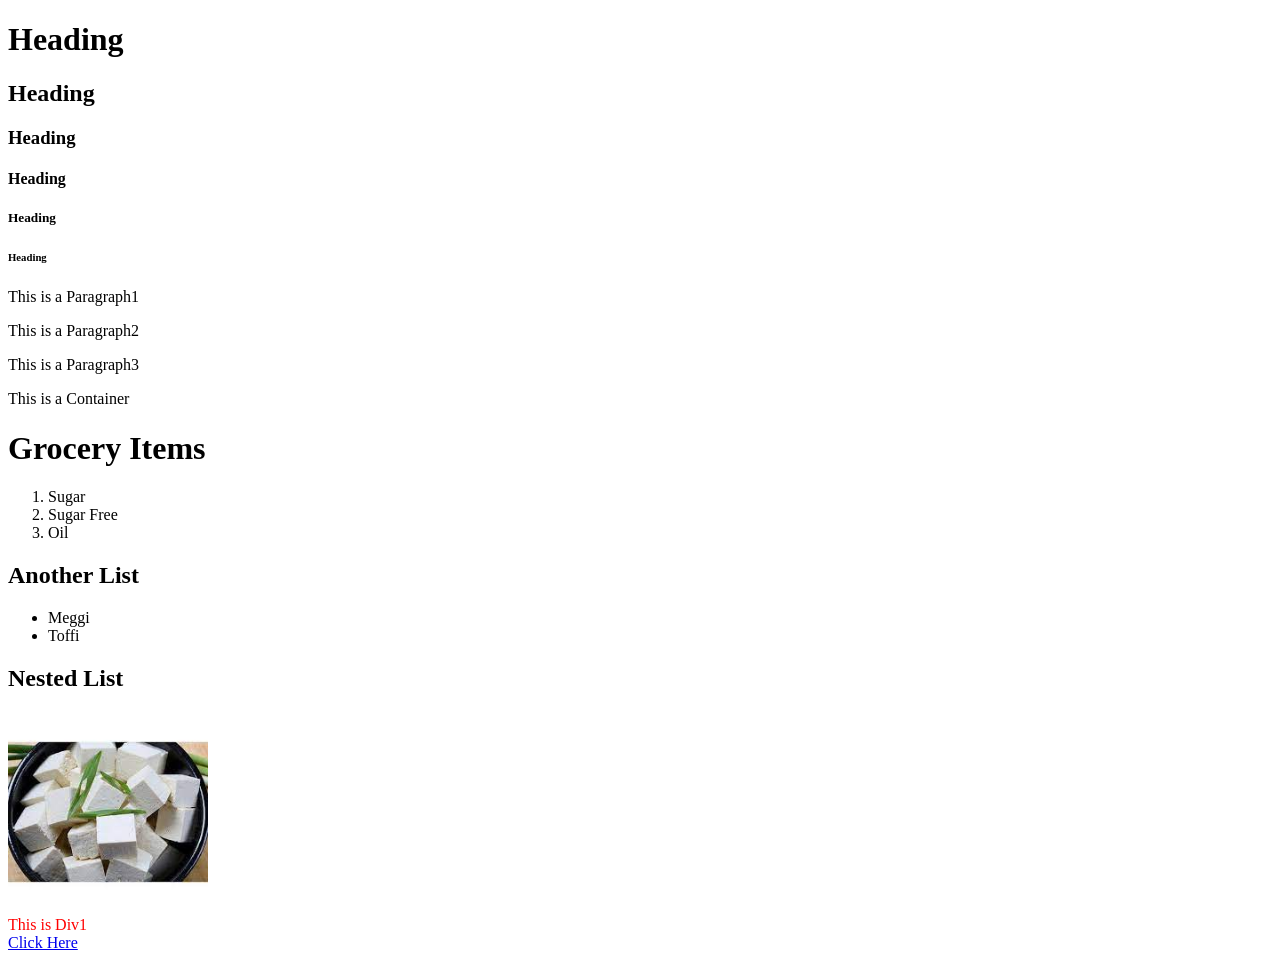
<file: Desktop/WEB-DEVLOPMENT/1.HTML/Lecture1-Basics/index.html>
<!-- Hello World  -->

<!DOCTYPE html>
<html>

    <style>
        #div1
        {
            color:red;
        }
        
    </style>

    <body>
        <!-- Headings  -->
        <h1>Heading</h1>
        <h2>Heading</h2>
        <h3>Heading</h3>
        <h4>Heading</h4>
        <h5>Heading</h5>
        <h6>Heading</h6>

        <!-- Paragraphs  -->
        <p>This is a Paragraph1</p>
        <p>This is a Paragraph2</p>
        <p>This is a Paragraph3</p>

        <!-- Div  -->
        <div id="container">This is a Container</div>

        <!-- List -->
        <h1>Grocery Items</h1>
        <!-- Ordered List  -->
        <ol>
            <li>Sugar</li>
            <li>Sugar Free</li>
            <li>Oil</li>
        </ol>

        <h2>Another List</h2>
        <!-- Unordered List  -->
        <ul>
            <li>Meggi</li>
            <li>Toffi</li>
        </ul>

        <h2>Nested List</h2>
        <img src="../Images/1-toffu.jpg" alt="Paneer ke Tukde" width="200" height="200">


        <div id="div1">This is Div1</div>
        <a href="https://www.thecodehelp.in/
        ">Click Here</a>
    </body>
</html>
</file>
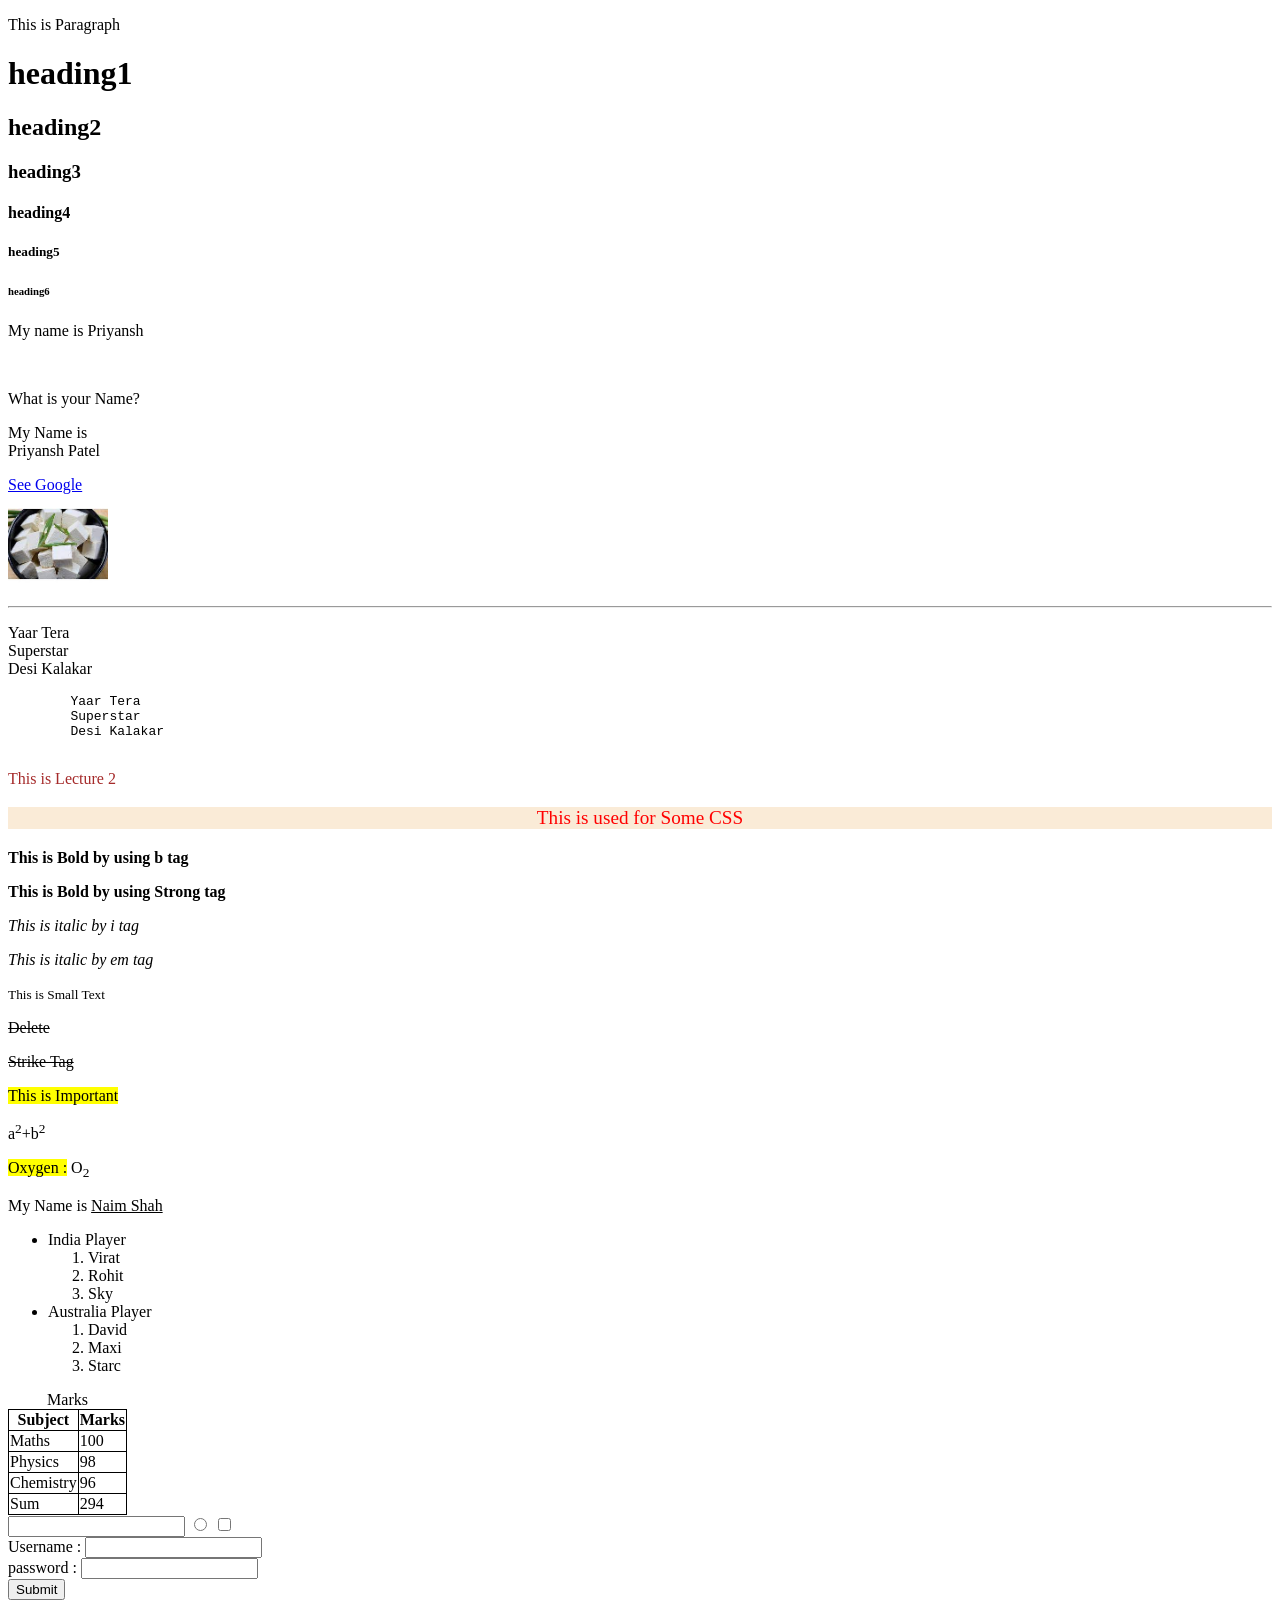
<file: Desktop/WEB-DEVLOPMENT/1.HTML/Lecture2-TagPractice/index.html>
<!DOCTYPE html>
<html lang="en">
  <head>
    <meta charset="UTF-8" />
    <meta http-equiv="X-UA-Compatible" content="IE=edge" />
    <meta name="viewport" content="width=device-width, initial-scale=1.0" />
    <title>Lecture2</title>

    <style>
      /* Making Table  */
      table,
      tr,
      td,
      th {
        border: 1px solid black;
        border-collapse: collapse;
      }
    </style>
  </head>
  <body>
    <!-- paragraph  -->
    <p>This is Paragraph</p>

    <!-- headings h1 to h6 -->
    <h1>heading1</h1>
    <h2>heading2</h2>
    <h3>heading3</h3>
    <h4>heading4</h4>
    <h5>heading5</h5>
    <h6>heading6</h6>

    <!-- using br tag  -->
    <p>My name is Priyansh</p>
    <br />
    <p>What is your Name?</p>

    <!-- Nested Br  -->
    <p>My Name is <br />Priyansh Patel</p>

    <!-- Generate Link  -->
    <a href="https://www.google.com/" target="_blank">See Google</a> <br />

    <!-- Problem 1 - Image  -->
    <!-- <img src="../Images/1-toffu.jpg" alt="Toffu"> -->

    <!-- Problem2 - Make Image Small  -->
    <img src="../Images/1-toffu.jpg" alt="Toffu" width="100px" height="100px" />

    <!-- Horizontal Line  -->
    <hr />

    <!-- Making Rap  -->
    <p>
      Yaar Tera <br />
      Superstar<br />
      Desi Kalakar <br />
    </p>

    <!-- use of pre tag  -->
    <pre>
        Yaar Tera
        Superstar
        Desi Kalakar
    </pre>

    <!-- Change color  -->
    <p style="color: brown">This is Lecture 2</p>
    <p
      style="
        background-color: antiquewhite;
        color: red;
        text-align: center;
        font-size: 20px;
        font-size: larger;
      "
    >
      This is used for Some CSS
    </p>

    <!-- Formating Texts  -->
    <!-- bold -->
    <p><b>This is Bold by using b tag</b></p>
    <p><strong>This is Bold by using Strong tag</strong></p>

    <!-- italic  -->
    <p><i>This is italic by i tag</i></p>
    <p><em>This is italic by em tag</em></p>

    <!-- small  -->
    <p><small>This is Small Text</small></p>

    <!-- Delete Design - strike through  -->
    <p><del>Delete</del></p>
    <p><strike>Strike Tag</strike></p>

    <!-- Mark Something Important  -->
    <p><mark>This is Important</mark></p>

    <!-- Expression  -->
    <p>a<sup>2</sup>+b<sup>2</sup></p>
    <p><mark>Oxygen :</mark> O<sub>2</sub></p>

    <!-- Underline -->
    <p>My Name is <u>Naim Shah</u></p>

    <!-- Nested List  -->
    <ul>
      <li>
        India Player
        <ol>
          <li>Virat</li>
          <li>Rohit</li>
          <li>Sky</li>
        </ol>
      </li>
      <li>
        Australia Player
        <ol>
          <li>David</li>
          <li>Maxi</li>
          <li>Starc</li>
        </ol>
      </li>
    </ul>

    <!-- Table  -->
    <table>
      <caption>
        Marks
      </caption>
      <thead>
        <tr>
          <th>Subject</th>
          <th>Marks</th>
        </tr>
      </thead>
      <tbody>
        <tr>
          <td>Maths</td>
          <td>100</td>
        </tr>
        <tr>
          <td>Physics</td>
          <td>98</td>
        </tr>
        <tr>
          <td>Chemistry</td>
          <td>96</td>
        </tr>
      </tbody>
      <tfoot>
        <tr>
          <td>Sum</td>
          <td>294</td>
        </tr>
      </tfoot>
    </table>

    <!-- Input Fields -->
    <input type="text" />

    <!-- radio button  -->
    <input type="radio" />

    <!-- checkbox  -->
    <input type="checkbox" />

    <!-- Exercise Solution  -->
    <form action="https://www.google.com">
      <!-- Form Is used to redirect us to website on pressing submit  -->
      <label for="username">Username : </label>
      <input type="text" name="username" />
      <br />      
      <label for="password">password : </label>
      <input type="password" name="password" />
      <br />
      <input type="submit" value="Submit" />
      <br />
    </form>
  </body>
</html>
</file>
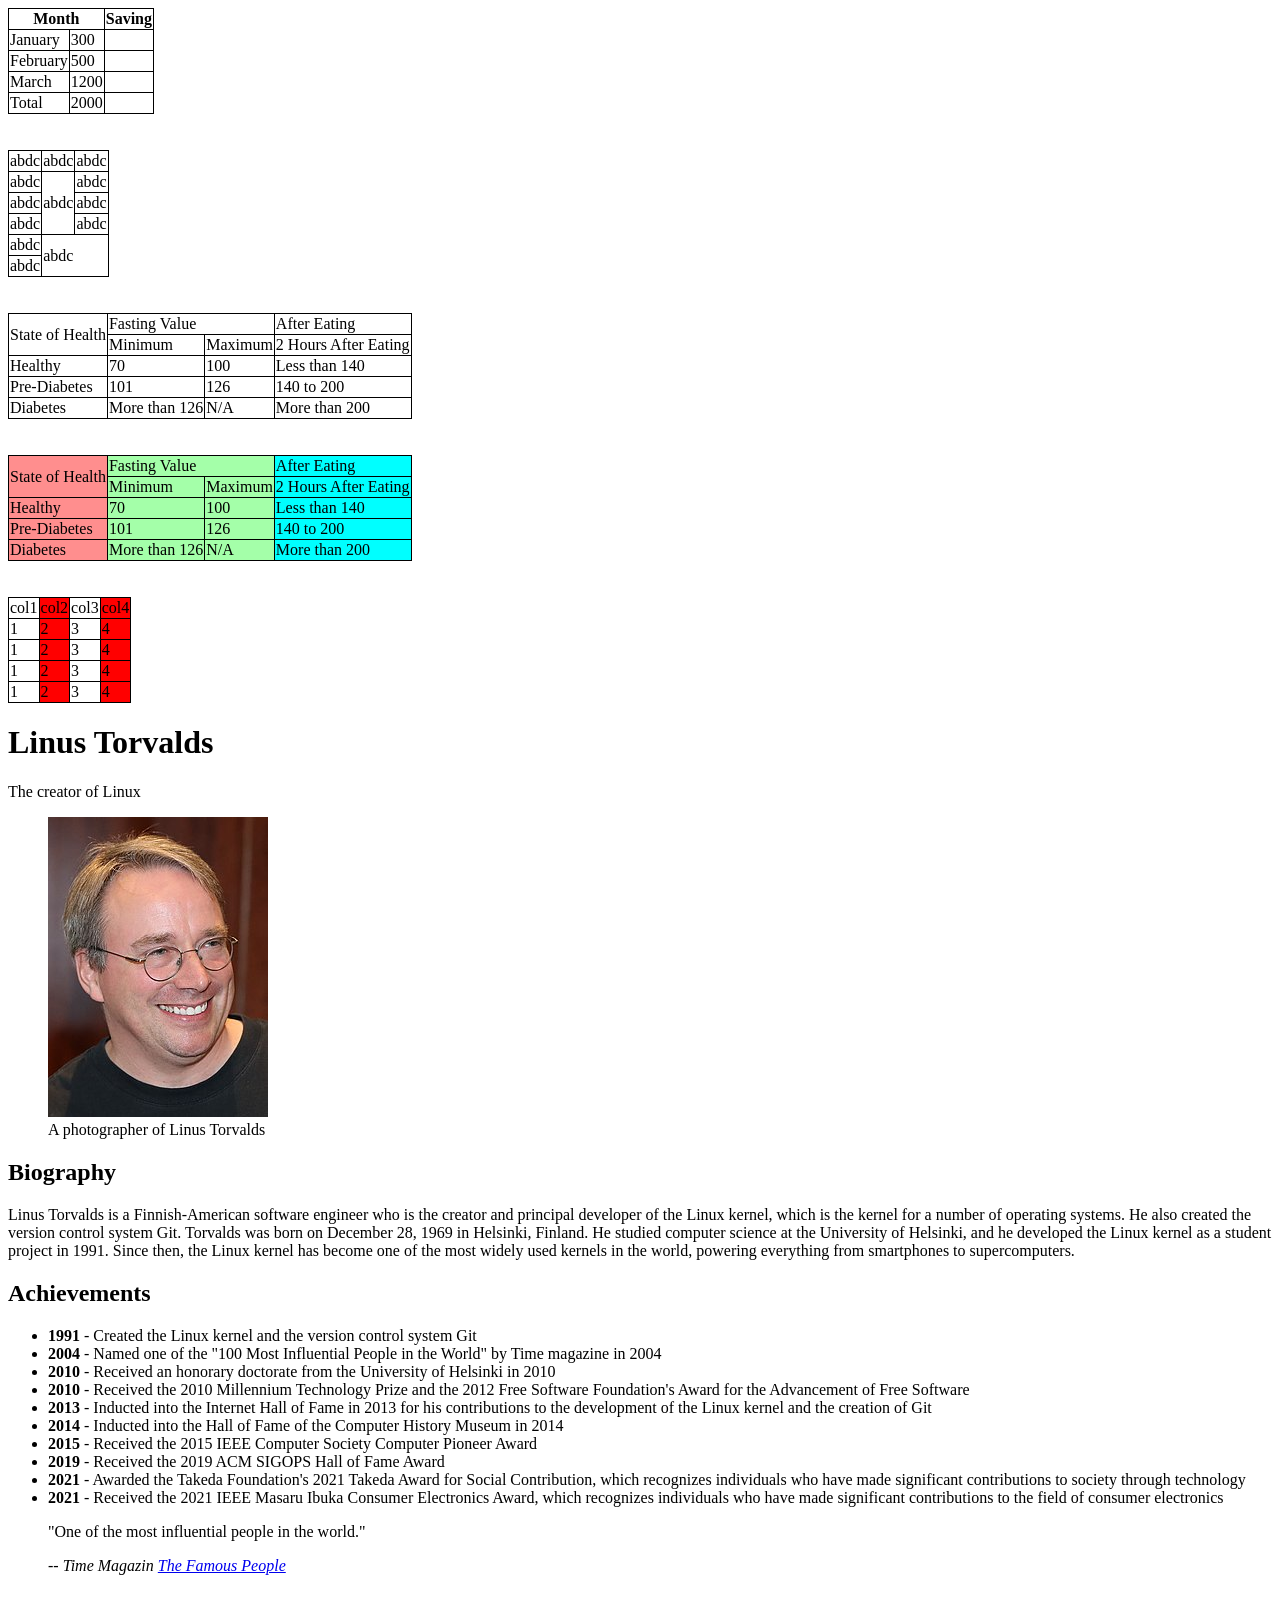
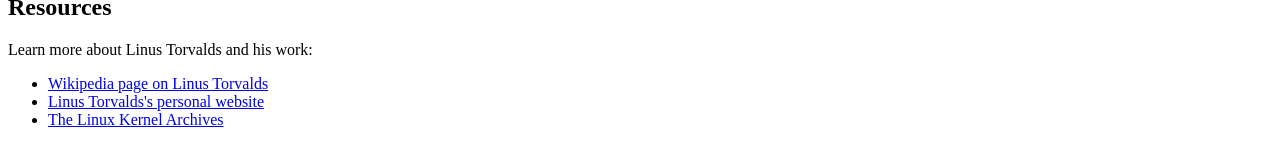
<file: Desktop/WEB-DEVLOPMENT/1.HTML/Lecture3-table/index.html>
<!DOCTYPE html>
<html lang="en">

<head>
  <meta charset="UTF-8" />
  <meta http-equiv="X-UA-Compatible" content="IE=edge" />
  <meta name="viewport" content="width=device-width, initial-scale=1.0" />
  <title>Lecture3</title>

  <style>
    table,
    tr,
    th,
    td {
      border: 1px solid black;
      border-collapse: collapse;
    }
  </style>
</head>

<body>
  <table>
    <tr>
      <th colspan="2">Month</th>
      <th>Saving</th>
    </tr>

    <tr>
      <td>January</td>
      <td>300</td>
    </tr>
    <tr>
      <td>February</td>
      <td>500</td>
    </tr>
    <tr>
      <td>March</td>
      <td>1200</td>
    </tr>
    <tr>
      <td>Total</td>
      <td>2000</td>
    </tr>
  </table>

  <br /><br />

  <!-- Another Table  -->
  <table>
    <tr>
      <td>abdc</td>
      <td>abdc</td>
      <td>abdc</td>
    </tr>
    <tr>
      <td>abdc</td>
      <td rowspan="3">abdc</td>
      <td>abdc</td>
    </tr>
    <tr>
      <td>abdc</td>
      <td>abdc</td>
    </tr>
    <tr>
      <td>abdc</td>
      <td>abdc</td>
    </tr>
    <tr>
      <td>abdc</td>
      <td colspan="2" rowspan="2">abdc</td>
    </tr>
    <tr>
      <td>abdc</td>
    </tr>
  </table>

  <br /><br />

  <!-- exersize1  -->
  <table>
    <tr>
      <td rowspan="2">State of Health</td>
      <td colspan="2">Fasting Value</td>
      <td>After Eating</td>
    </tr>
    <tr>
      <td>Minimum</td>
      <td>Maximum</td>
      <td>2 Hours After Eating</td>
    </tr>
    <tr>
      <td>Healthy</td>
      <td>70</td>
      <td>100</td>
      <td>Less than 140</td>
    </tr>
    <tr>
      <td>Pre-Diabetes</td>
      <td>101</td>
      <td>126</td>
      <td>140 to 200</td>
    </tr>
    <tr>
      <td>Diabetes</td>
      <td>More than 126</td>
      <td>N/A</td>
      <td>More than 200</td>
    </tr>
  </table>

  <br /><br />

  <table>
    <tr>
      <!-- col group  -->
      <table>
        <colgroup>
          <col span="" style="background-color: rgb(255, 142, 142);">
          <col span="2" style="background-color: rgb(164, 255, 169);">

          <col style="background-color: aqua;">
        </colgroup>
        <tr>
          <td rowspan="2">State of Health</td>
          <td colspan="2">Fasting Value</td>
          <td>After Eating</td>
        </tr>
        <tr>
          <td>Minimum</td>
          <td>Maximum</td>
          <td>2 Hours After Eating</td>
        </tr>
        <tr>
          <td>Healthy</td>
          <td>70</td>
          <td>100</td>
          <td>Less than 140</td>
        </tr>
        <tr>
          <td>Pre-Diabetes</td>
          <td>101</td>
          <td>126</td>
          <td>140 to 200</td>
        </tr>
        <tr>
          <td>Diabetes</td>
          <td>More than 126</td>
          <td>N/A</td>
          <td>More than 200</td>
        </tr>
      </table>

      <br><br>

      <!-- exersize2 -->
      <table>
        <colgroup>
          <!-- problem 1 - col 123 by green -->
          <!-- <col span="3" style="background-color: green;"> -->

          <!-- problem 2 - 234 by yellow  -->
          <!-- <col> -->
          <!-- <col span="3" style="background-color: yellow;"> -->

          <!-- problem 3 - color red 2 4 -->
          <col>
          <col span="1" style="background-color: red;">
          <col>
          <col span="1" style="background-color: red;">
          <col span="1" style="visibility: collapse;">

        </colgroup>
        <tr>
          <td>col1</td>
          <td>col2</td>
          <td>col3</td>
          <td>col4</td>
          <td>col5</td>
        </tr>
        <tr>
          <td>1</td>
          <td>2</td>
          <td>3</td>
          <td>4</td>
          <td>5</td>
        </tr>
        <tr>
          <td>1</td>
          <td>2</td>
          <td>3</td>
          <td>4</td>
          <td>5</td>
        </tr>
        <tr>
          <td>1</td>
          <td>2</td>
          <td>3</td>
          <td>4</td>
          <td>5</td>
        </tr>
        <tr>
          <td>1</td>
          <td>2</td>
          <td>3</td>
          <td>4</td>
          <td>5</td>
        </tr>
      </table>
      <!-- Tribute Page HW1 of L2  -->
      <h1>Linus Torvalds
      </h1>
      <p>The creator of Linux</p>

      <figure>
        <img src="../Images/linux.jpeg" alt="Creator of Linux">
        <figcaption>A photographer of Linus Torvalds</figcaption>
      </figure>

      <section>
        <h2>Biography</h2>
        <p>Linus Torvalds is a Finnish-American software engineer who is the creator and principal developer of the
          Linux kernel, which is the kernel for a number of operating systems. He also created the version control
          system Git. Torvalds was born on December 28, 1969 in Helsinki, Finland. He studied computer science at the
          University of Helsinki, and he developed the Linux kernel as a student project in 1991. Since then, the Linux
          kernel has become one of the most widely used kernels in the world, powering everything from smartphones to
          supercomputers.

        </p>
        
      </section>

      <section>
        <h2>Achievements</h2>
        <ul>
          <li><strong>1991</strong> - Created the Linux kernel and the version control system Git
          </li>
          <li><strong>2004</strong> - Named one of the "100 Most Influential People in the World" by Time magazine in 2004
          </li>
          <li><strong>2010</strong> - Received an honorary doctorate from the University of Helsinki in 2010
          </li>
          <li><strong>2010</strong> - Received the 2010 Millennium Technology Prize and the 2012 Free Software Foundation's Award for the Advancement of Free Software
          </li>
          <li><strong>2013</strong> - Inducted into the Internet Hall of Fame in 2013 for his contributions to the development of the Linux kernel and the creation of Git
          </li>
          <li><strong>2014</strong> - Inducted into the Hall of Fame of the Computer History Museum in 2014
          </li>
          <li><strong>2015</strong> - Received the 2015 IEEE Computer Society Computer Pioneer Award
          </li>
          <li><strong>2019</strong> - Received the 2019 ACM SIGOPS Hall of Fame Award
          </li>
          <li><strong>2021</strong> - Awarded the Takeda Foundation's 2021 Takeda Award for Social Contribution, which recognizes individuals who have made significant contributions to society through technology
          </li>
          <li><strong>2021</strong> - Received the 2021 IEEE Masaru Ibuka Consumer Electronics Award, which recognizes individuals who have made significant contributions to the field of consumer electronics
          </li>
        </ul>

        <blockquote>
          <p>"One of the most influential people in the world."
          </p>
          <cite>
            -- Time Magazin
            <a href="http://www.thefamouspeople.com/profiles/linus-torvalds-3972.php">The Famous People</a>
          </cite>
        </blockquote>
      </section>

      <section>
        <h2>Resources</h2>
        <p>Learn more about Linus Torvalds and his work:
        </p>
        <ul>
          <li><a href="https://en.wikipedia.org/wiki/Linus_Torvalds">Wikipedia page on Linus Torvalds</a></li>
          <li><a href="https://www.linustorvalds.com/">Linus Torvalds's personal website</a></li>
          <li><a href="https://www.kernel.org/">The Linux Kernel Archives</a></li>
        </ul>
      </section>
</body>

</html>
</file>
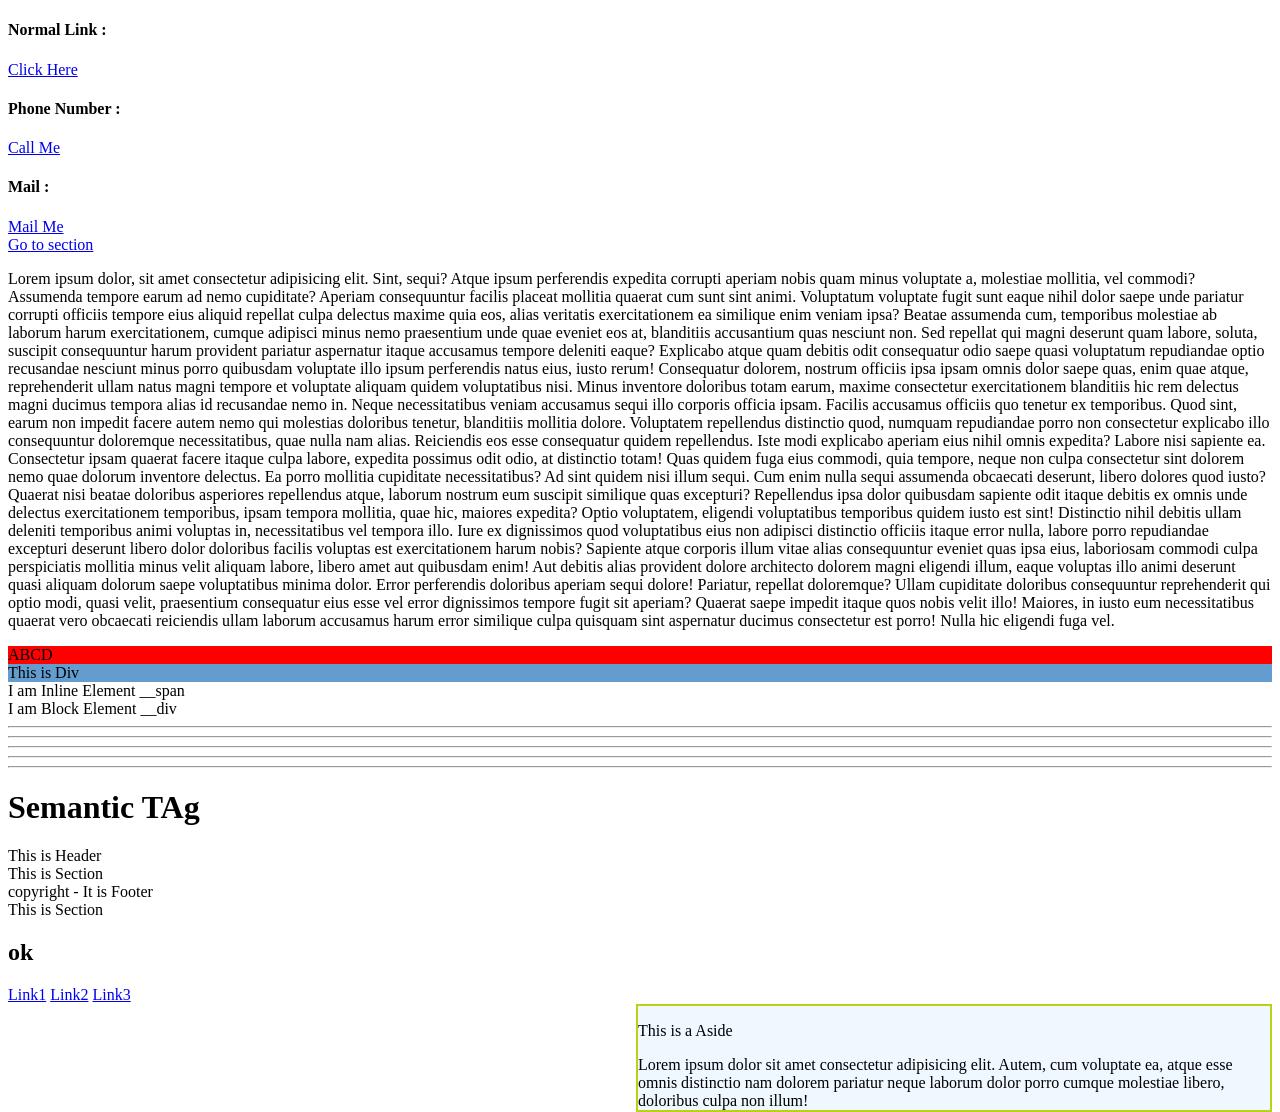
<file: Desktop/WEB-DEVLOPMENT/1.HTML/Lecture4/index.html>
<!DOCTYPE html>
<html lang="en">
  <head>
    <meta charset="UTF-8" />
    <meta http-equiv="X-UA-Compatible" content="IE=edge" />
    <meta name="viewport" content="width=device-width, initial-scale=1.0" />
    <title>Lecture4</title>

    <link rel="shortcut icon" href="../Images/linux.jpeg" type="image/x-icon">
    <style>
      html {
        scroll-behavior: smooth;
      }

      #div2 {
        background-color: rgb(99, 156, 206);
      }

      aside{
        width: 50%;
        float: right;
        background-color: aliceblue;
        border: 2px solid #bad215;
      }
    </style>
  </head>
  <body>
    <!-- text link anchor  -->
    <h4>Normal Link :</h4>
    <a href="https://www.youtube.com/" target="_blank">Click Here</a> <br />

    <!-- phone number  -->
    <h4>Phone Number :</h4>
    <a href="tel:+9179874*****" target="_blank">Call Me</a> <br />

    <!-- Mail -->
    <h4>Mail :</h4>
    <a href="mailto:priyansh70890@gmail.com" target="_blank">Mail Me</a> <br />

    <!-- Bookmark -->
    <a href="#section" scroll="smooth">Go to section</a>

    <section id="section">
      <p>
        Lorem ipsum dolor, sit amet consectetur adipisicing elit. Sint, sequi?
        Atque ipsum perferendis expedita corrupti aperiam nobis quam minus
        voluptate a, molestiae mollitia, vel commodi? Assumenda tempore earum ad
        nemo cupiditate? Aperiam consequuntur facilis placeat mollitia quaerat
        cum sunt sint animi. Voluptatum voluptate fugit sunt eaque nihil dolor
        saepe unde pariatur corrupti officiis tempore eius aliquid repellat
        culpa delectus maxime quia eos, alias veritatis exercitationem ea
        similique enim veniam ipsa? Beatae assumenda cum, temporibus molestiae
        ab laborum harum exercitationem, cumque adipisci minus nemo praesentium
        unde quae eveniet eos at, blanditiis accusantium quas nesciunt non. Sed
        repellat qui magni deserunt quam labore, soluta, suscipit consequuntur
        harum provident pariatur aspernatur itaque accusamus tempore deleniti
        eaque? Explicabo atque quam debitis odit consequatur odio saepe quasi
        voluptatum repudiandae optio recusandae nesciunt minus porro quibusdam
        voluptate illo ipsum perferendis natus eius, iusto rerum! Consequatur
        dolorem, nostrum officiis ipsa ipsam omnis dolor saepe quas, enim quae
        atque, reprehenderit ullam natus magni tempore et voluptate aliquam
        quidem voluptatibus nisi. Minus inventore doloribus totam earum, maxime
        consectetur exercitationem blanditiis hic rem delectus magni ducimus
        tempora alias id recusandae nemo in. Neque necessitatibus veniam
        accusamus sequi illo corporis officia ipsam. Facilis accusamus officiis
        quo tenetur ex temporibus. Quod sint, earum non impedit facere autem
        nemo qui molestias doloribus tenetur, blanditiis mollitia dolore.
        Voluptatem repellendus distinctio quod, numquam repudiandae porro non
        consectetur explicabo illo consequuntur doloremque necessitatibus, quae
        nulla nam alias. Reiciendis eos esse consequatur quidem repellendus.
        Iste modi explicabo aperiam eius nihil omnis expedita? Labore nisi
        sapiente ea. Consectetur ipsam quaerat facere itaque culpa labore,
        expedita possimus odit odio, at distinctio totam! Quas quidem fuga eius
        commodi, quia tempore, neque non culpa consectetur sint dolorem nemo
        quae dolorum inventore delectus. Ea porro mollitia cupiditate
        necessitatibus? Ad sint quidem nisi illum sequi. Cum enim nulla sequi
        assumenda obcaecati deserunt, libero dolores quod iusto? Quaerat nisi
        beatae doloribus asperiores repellendus atque, laborum nostrum eum
        suscipit similique quas excepturi? Repellendus ipsa dolor quibusdam
        sapiente odit itaque debitis ex omnis unde delectus exercitationem
        temporibus, ipsam tempora mollitia, quae hic, maiores expedita? Optio
        voluptatem, eligendi voluptatibus temporibus quidem iusto est sint!
        Distinctio nihil debitis ullam deleniti temporibus animi voluptas in,
        necessitatibus vel tempora illo. Iure ex dignissimos quod voluptatibus
        eius non adipisci distinctio officiis itaque error nulla, labore porro
        repudiandae excepturi deserunt libero dolor doloribus facilis voluptas
        est exercitationem harum nobis? Sapiente atque corporis illum vitae
        alias consequuntur eveniet quas ipsa eius, laboriosam commodi culpa
        perspiciatis mollitia minus velit aliquam labore, libero amet aut
        quibusdam enim! Aut debitis alias provident dolore architecto dolorem
        magni eligendi illum, eaque voluptas illo animi deserunt quasi aliquam
        dolorum saepe voluptatibus minima dolor. Error perferendis doloribus
        aperiam sequi dolore! Pariatur, repellat doloremque? Ullam cupiditate
        doloribus consequuntur reprehenderit qui optio modi, quasi velit,
        praesentium consequatur eius esse vel error dignissimos tempore fugit
        sit aperiam? Quaerat saepe impedit itaque quos nobis velit illo!
        Maiores, in iusto eum necessitatibus quaerat vero obcaecati reiciendis
        ullam laborum accusamus harum error similique culpa quisquam sint
        aspernatur ducimus consectetur est porro! Nulla hic eligendi fuga vel.
      </p>
    </section>

    <div style="background-color: red">ABCD</div>
    <div id="div2">This is Div</div>

    <span>I am Inline Element __span</span>
    <div>I am Block Element __div</div>

    <hr />
    <hr />
    <hr />
    <hr />
    <hr />

    <!-- Semantics tag USES  -->
    <h1>Semantic TAg</h1>
    <header>This is Header</header>

    <section>This is Section</section>

    <footer>copyright - It is Footer</footer>

    <section>
        This is Section 
        <h1>ok
        </h1>
    </section>

    <nav>
        <a href="#">Link1</a>
        <a href="#">Link2</a>
        <a href="#">Link3</a>
    </nav>

    <aside>
        <p>This is a Aside</p>
        Lorem ipsum dolor sit amet consectetur adipisicing elit. Autem, cum voluptate ea, atque esse omnis distinctio nam dolorem pariatur neque laborum dolor porro cumque molestiae libero, doloribus culpa non illum!
    </aside>
  </body>
</html>
</file>
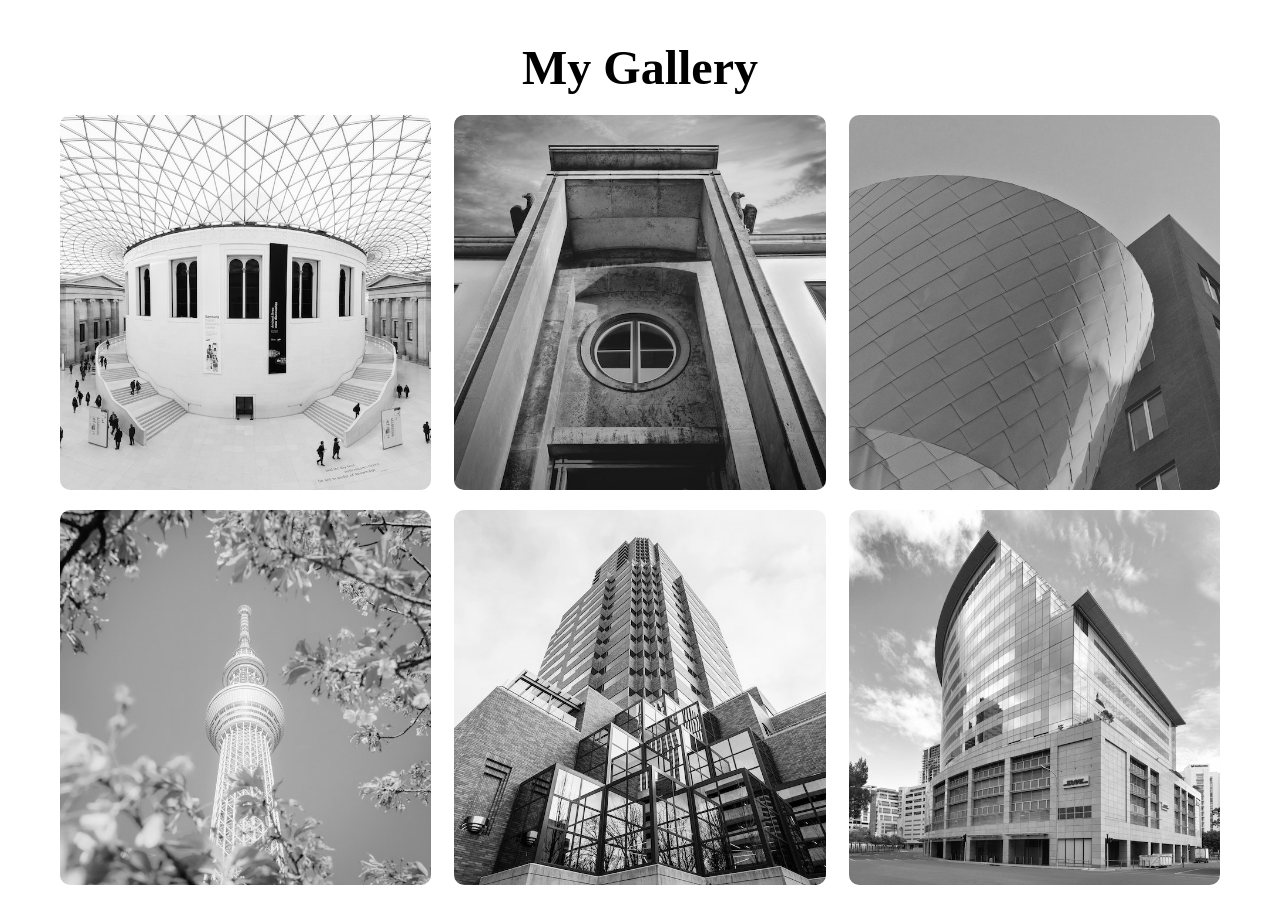
<file: Desktop/WEB-DEVLOPMENT/2.CSS/CSS/index.html>
<!DOCTYPE html>
<html lang="en">
<head>
  <meta charset="UTF-8">
  <meta http-equiv="X-UA-Compatible" content="IE=edge">
  <meta name="viewport" content="width=device-width, initial-scale=1.0">
  <title>Image Gallery</title>
  <link rel="stylesheet" href="styles.css">
</head>
<body>
  <div id="wrapper">

    <div class="container">
      <h1>My Gallery</h1>
      
      <div class="gallery">
        
        <figure class="card">
          <img src="assets/image1.jpg" alt="">
          <figcaption>image1</figcaption>
        </figure>
        <figure class="card">
          <img src="assets/image2.jpeg" alt="">
          <figcaption>image2</figcaption>
        </figure>
        <figure class="card">
          <img src="assets/image3.jpeg" alt="">
          <figcaption>image3</figcaption>
        </figure>
        <figure class="card">
          <img src="assets/image4.jpeg" alt="">
          <figcaption>image4</figcaption>
        </figure>
        <figure class="card">
          <img src="assets/image5.jpeg" alt="">
          <figcaption>image5</figcaption>
        </figure>
        <figure class="card">
          <img src="assets/image6.jpeg" alt="">
          <figcaption>image6</figcaption>
        </figure>
        <figure class="card">
          <img src="assets/image7.jpeg" alt="">
          <figcaption>image7</figcaption>
        </figure>
        <figure class="card">
          <img src="assets/image8.jpeg" alt="">
          <figcaption>image8</figcaption>
        </figure>
        <figure class="card">
          <img src="assets/image9.jpeg" alt="">
          <figcaption>image9</figcaption>
        </figure>
      </div>
    </div>

  
  </div>
</body>
</html>
</file>
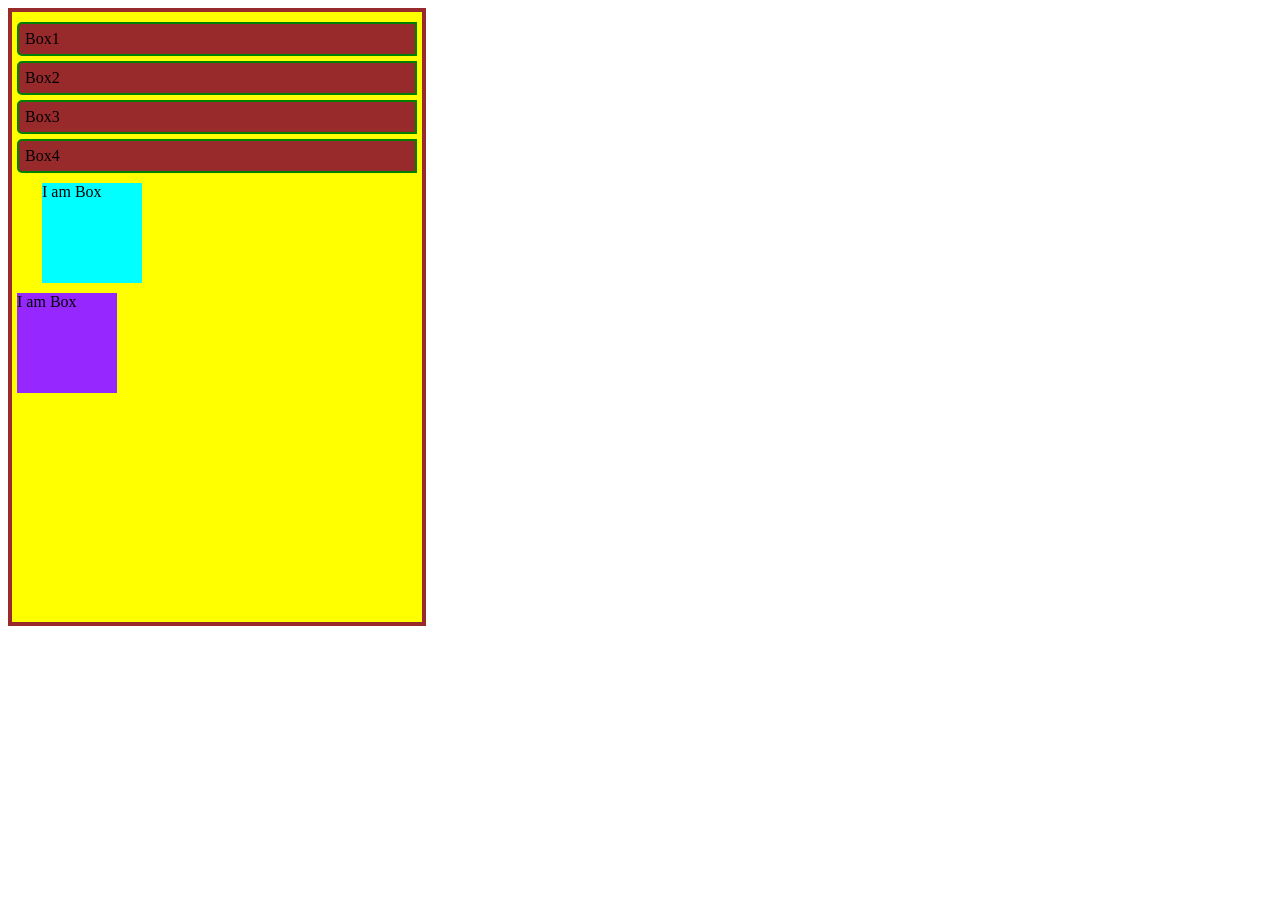
<file: Desktop/WEB-DEVLOPMENT/2.CSS/Lecture10-Animation/index.html>
<!DOCTYPE html>
<html lang="en">
  <head>
    <meta charset="UTF-8" />
    <meta http-equiv="X-UA-Compatible" content="IE=edge" />
    <meta name="viewport" content="width=device-width, initial-scale=1.0" />
    <title>Lecture10</title>

    <style>
      :root {
        --dark-red: #982a2c;
      }
      .container {
        border: 4px solid var(--dark-red);
        background-color: yellow;
        height: 600px;
        width: 400px;
        padding: 5px;
      }

      .box {
        border: 2px solid green;
        background-color: var(--dark-red);
        border-radius: 5px 0 0 5px;
        margin: 5px 0;
        padding: 6px;
      }

      .transitionBox{
        background-color: aqua;
        height: 100px;
        width: 100px;
        margin: 10px 25px;


        /* transition: background-color 0.5s ease-in-out 1s; */

        transition: all 1s ease-in-out;
      }

      .transitionBox:hover{
        background-color: var(--dark-red);
        /* transform: scale(1.5) rotate(360deg) skew(15deg); */
        transform: translateX(500px);
      }

      .animationBox{
        height: 100px;
        width: 100px;
        background-color: #9727ff;

        /* animation: name duration timing-function delay iteration-count direction fill-mode; */

        animation-name: name;
        animation-duration: 1s;
        animation-iteration-count: 4;
        animation-delay: 1s;
        animation-timing-function: ease;
        animation-direction: normal;
      }

      @keyframes name {
        from{
            width: 100px;
        }
        50%{
            transform: scale(2);
            margin-left: 250px;
        }
        to{
            width: 300px;
            background-color: red;

        }
      }
    </style>
  </head>
  <body>
    <div class="container">
      <div class="box">Box1</div>
      <div class="box">Box2</div>
      <div class="box">Box3</div>
      <div class="box">Box4</div>

      <div class="transitionBox">I am Box</div>


      <div class="animationBox">I am Box</div>
    </div>
  </body>
</html>
</file>
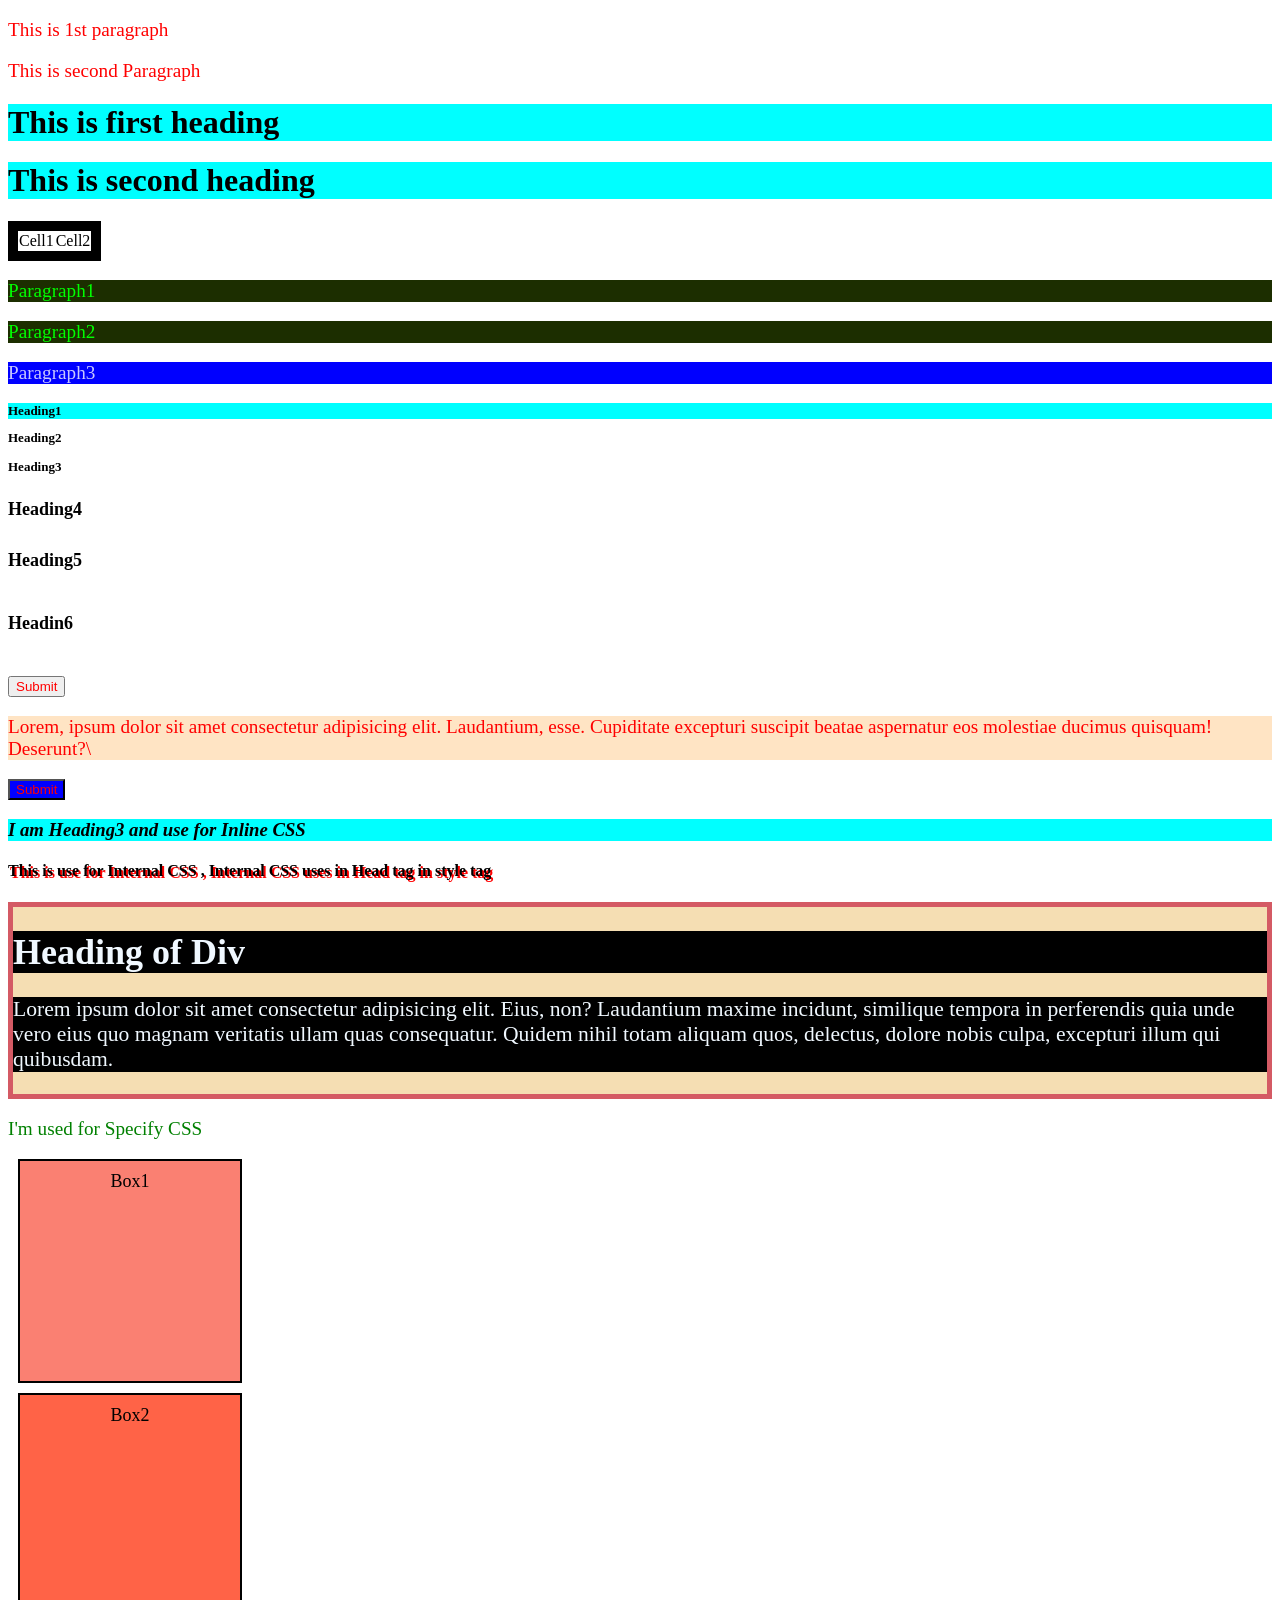
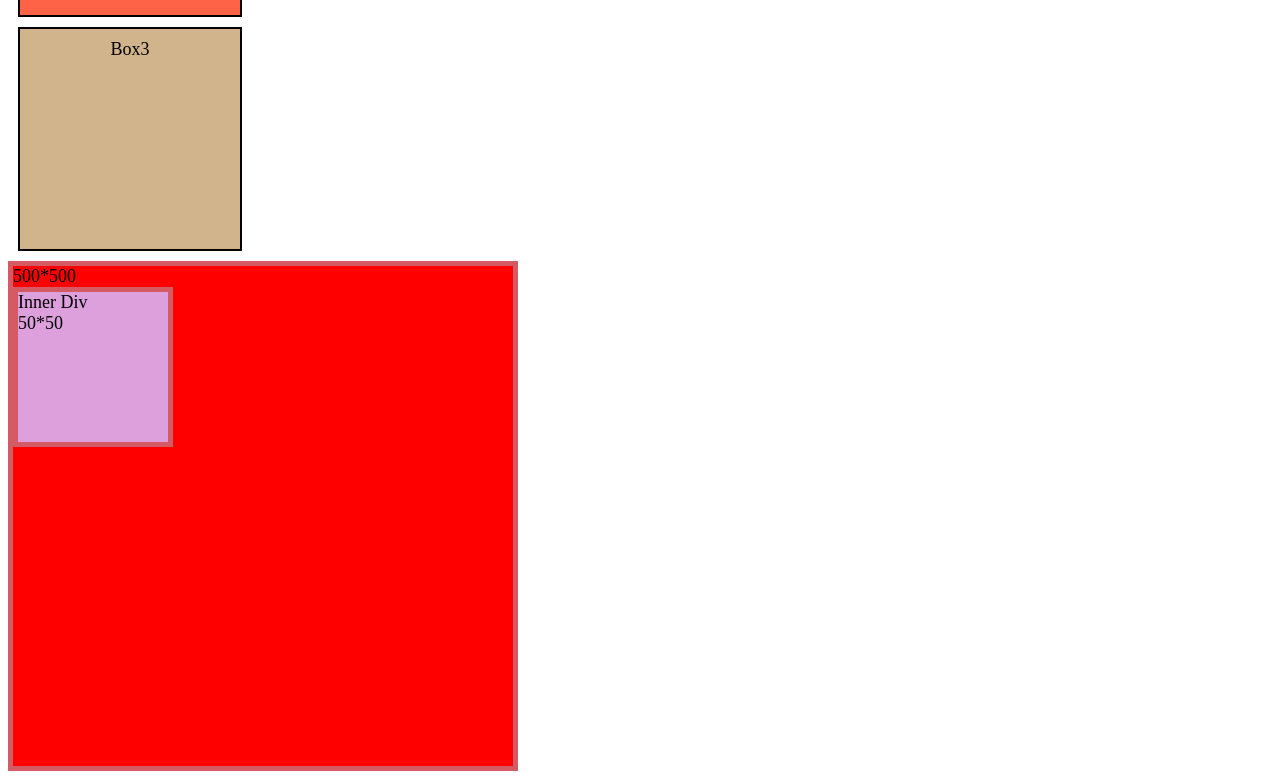
<file: Desktop/WEB-DEVLOPMENT/2.CSS/Lecture5-CSS Basics/index.html>
<!DOCTYPE html>
<html lang="en">
  <head>
    <meta charset="UTF-8" />
    <meta http-equiv="X-UA-Compatible" content="IE=edge" />
    <meta name="viewport" content="width=device-width, initial-scale=1.0" />
    <title>CSS</title>

    <!-- Link CSS External  -->
    <link rel="stylesheet" href="./style.css">

    <!-- CSS  -->
    <style>
      /* Element Selector  */
      p {
        color: red;
        font-size: larger;
      }

      h1 {
        background-color: aqua;
      }

      table {
        border-collapse: collapse;
        border: 10px solid black;
      }

      /* Class Selector  */
      .green {
        color: rgb(0, 255, 0);
        background-color: rgb(28, 46, 0);
      }

      .blue {
        color: rgb(199, 199, 255);
        background-color: rgb(0, 0, 255);
      }

      .small {
        font-size: small;
      }

      .big {
        font-size: large;
      }

      /* ID Element  */
      #firstButton {
        color: red;
      }

      #introPara{
        background-color: bisque;
        color: red;
      }
      
      /* Pseudo Element */
      #btn
      {
        background-color: blue;
        color: red;
      }

      #btn:hover{
        color: blue;
        background-color: red;
      }

      #h4{
        text-shadow: 2px 2px red;
      }

      /* Specify  */
      #para{
        color: green;
      }

      .para{
        color: beige;
      }

    /* Box Model */
    .box
    {
        height: 200px;
        width: 200px;
        border: 2px solid #000;
        text-align: center;
        margin: 10px;
        padding: 10px;
    }

    #box1{
        background-color: salmon;
    }

    #box2{
        background-color: tomato;
    }

    #box3{
        background-color: tan;
    }

    /* Unit */
    #container
    {
        height: 500px;
        width: 500px;
        background-color: red;
    }

    #container div{
        width: 30%;
        height: 30%;
        background-color: plum;
    }


    </style>
  </head>
  <body>
    <!-- Use for Element Selector  -->
    <p>This is 1st paragraph</p>
    <p>This is second Paragraph</p>

    <h1>This is first heading</h1>
    <h1>This is second heading</h1>

    <table>
      <tr>
        <td>Cell1</td>
        <td>Cell2</td>
      </tr>
    </table>

    <!-- Use for Class Selector  -->
    <p class="green">Paragraph1</p>
    <p class="green">Paragraph2</p>
    <p class="blue">Paragraph3</p>

    <h1 class="small">Heading1</h1>
    <h2 class="small">Heading2</h2>
    <h3 class="small">Heading3</h3>

    <h4 class="big">Heading4</h4>
    <h5 class="big">Heading5</h5>
    <h6 class="big">Headin6</h6>

    <!-- ID  -->
    <button id="firstButton">Submit</button>

    <p id="introPara">
      Lorem, ipsum dolor sit amet consectetur adipisicing elit. Laudantium,
      esse. Cupiditate excepturi suscipit beatae aspernatur eos molestiae
      ducimus quisquam! Deserunt?\
    </p>

    <!-- Pseudo Class  -->
    <button id="btn">Submit</button>


    <!-- Inline CSS  -->
    <h3 style="background-color: aqua; font-style: italic;">I am Heading3 and use for Inline CSS</h3>

    <!-- Internal CSS  -->
    <h4 id="h4">This is use for Internal CSS , Internal CSS uses in Head tag in style tag</h4>

    <!-- External CSS  -->
    <div>
        <h1 class="divMember">Heading of Div</h1>
        <p class="divMember">Lorem ipsum dolor sit amet consectetur adipisicing elit. Eius, non? Laudantium maxime incidunt, similique tempora in perferendis quia unde vero eius quo magnam veritatis ullam quas consequatur. Quidem nihil totam aliquam quos, delectus, dolore nobis culpa, excepturi illum qui quibusdam.</p>
    </div>


    <!-- Specify  -->
    <p id="para" class="para">I'm used for Specify CSS</p>

    <!-- Box Model  -->
    <div class="box" id="box1">Box1</div>
    <div class="box" id="box2">Box2</div>
    <div class="box" id="box3">Box3</div>

    <!-- Colors  -->

    <!-- Unit -->
    <div id="container">
        500*500
        <div>Inner Div <br> 50*50 </div>
    </div>
  </body>
</html>
</file>
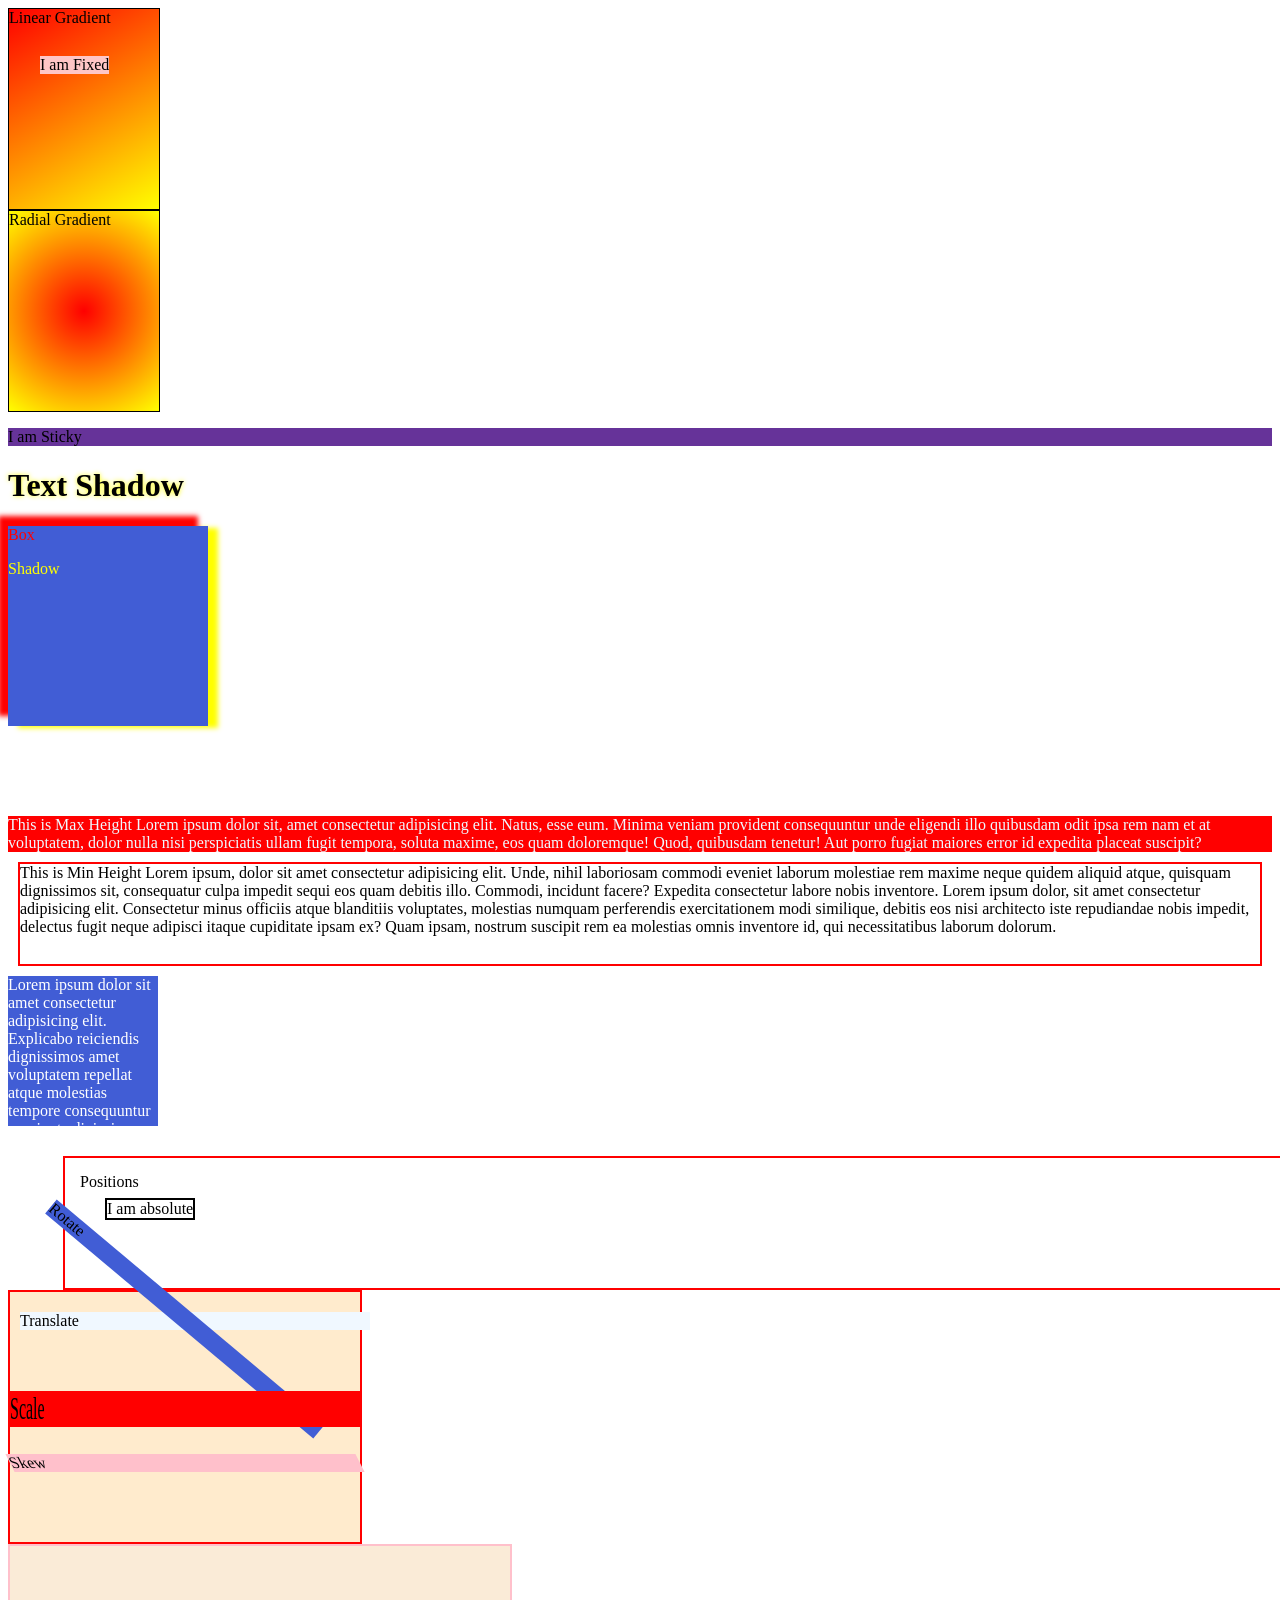
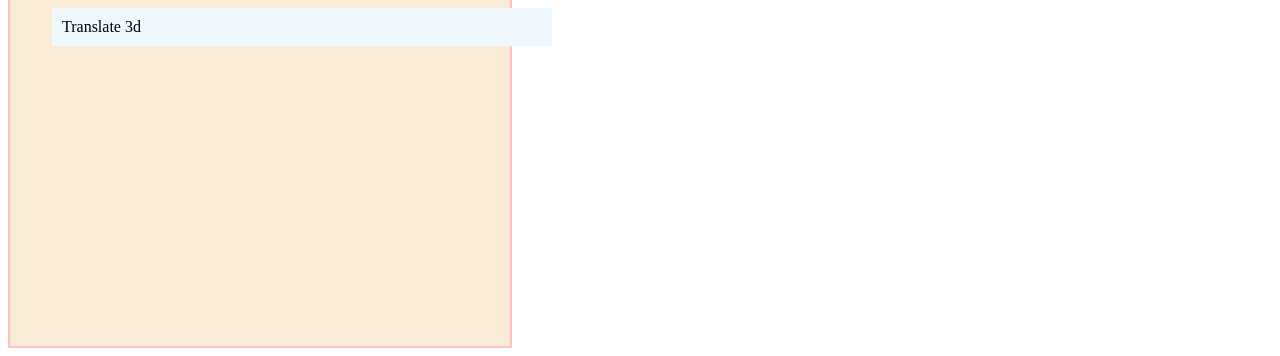
<file: Desktop/WEB-DEVLOPMENT/2.CSS/Lecture6/index.html>
<!DOCTYPE html>
<html lang="en">
  <head>
    <meta charset="UTF-8" />
    <meta http-equiv="X-UA-Compatible" content="IE=edge" />
    <meta name="viewport" content="width=device-width, initial-scale=1.0" />
    <title>Lecture 6</title>

    <style>
      .linear {
        border: 1px solid black;
        height: 200px;
        width: 150px;
        background-image: linear-gradient(red, yellow);

        background-image: linear-gradient(to right, red, yellow);

        background-image: linear-gradient(to top, red, yellow);

        background-image: linear-gradient(to top right, red, yellow);

        background-image: linear-gradient(150deg, red, yellow);
      }

      .radial {
        border: 1px solid black;
        height: 200px;
        width: 150px;
        background-image: radial-gradient(red, yellow, orange);

        background-image: radial-gradient(circle, red, yellow);
      }

      #text-shadow {
        text-shadow: 3px 3px;
        text-shadow: 3px 3px red;
        text-shadow: 3px 3px 4px red;
        text-shadow: 3px 3px 4px red, 4px 5px 5px yellow;
        text-shadow: 0px 0px 5px yellow;
      }

      /* Box Shadow  */
      .boxShadow {
        height: 200px;
        width: 200px;
        background-color: #415dd5;
        box-shadow: 10px 10px red;
        box-shadow: 10px 10px 12px red;
        box-shadow: 0px 0px 5px red;
        box-shadow: -10px -10px 5px red, 10px 2px 5px yellow;
      }

      .boxShadow p {
        color: red;
      }

      .boxShadow span {
        color: yellow;
      }

      /* Max Height  */
      .maxHeight {
        max-height: 200px;
        background-color: red;
        overflow: scroll;
        color: aliceblue;
      }

      /* Min Height  */
      .minHeight {
        margin: 10px;
        min-height: 100px;
        border: 2px solid red;
      }

      .overflow {
        height: 150px;
        width: 150px;
        background-color: #415dd5;
        overflow: visible;
        overflow: scroll;
        overflow: hidden;
        overflow: auto;
        color: white;
      }

      .position {
        border: 2px solid red;
        padding: 15px;
        margin: 15px;
        position: relative;
        left: 40px;
        top: 15px;
        height: 100px;
      }

      .absolute {
        border: 2px solid black;
        position: absolute;
        top: 40px;
        left: 40px;
      }

      .fixed {
        position: fixed;
        background-color: rgb(255, 198, 198);
        top: 40px;
        left: 40px;
      }

      .sticky {
        background-color: rebeccapurple;
        position: sticky;
        top: 0px;
      }

      .transform {
        background-color: blanchedalmond;
        border: 2px solid red;
        height: 250px;
        width: 350px;
      }

      .translate {
        background-color: aliceblue;
        transform: translateX(10px);
        transform: translateY(20px);
        transform: translate(10px, 20px);
      }

      .rotate {
        background-color: #415dd5;
        transform: rotate(40deg);
      }

      .scale {
        background-color: red;
        transform: scale(1, 2);
      }

      .skew {
        background-color: pink;
        transform: skew(27deg);
      }

      .ThreeD {
        background-color: antiquewhite;
        height: 400px;
        width: 500px;
        border: 2px solid pink;
      }

      .translate3d{
        transform: translate3d(42px, 62px, -135px);
        padding: 10px;
        background-color: aliceblue;
      }

    </style>
  </head>
  <body>
    <!-- Gradients -->
    <div class="linear">Linear Gradient</div>
    <div class="radial">Radial Gradient</div>

    <p class="sticky">I am Sticky</p>
    <!-- Shadows -->
    <h1 id="text-shadow">Text Shadow</h1>
    <div class="boxShadow">
      <p>Box</p>
      <span>Shadow</span>
    </div>

    <br /><br /><br /><br /><br />
    <div class="maxHeight">
      This is Max Height Lorem ipsum dolor sit, amet consectetur adipisicing
      elit. Natus, esse eum. Minima veniam provident consequuntur unde eligendi
      illo quibusdam odit ipsa rem nam et at voluptatem, dolor nulla nisi
      perspiciatis ullam fugit tempora, soluta maxime, eos quam doloremque!
      Quod, quibusdam tenetur! Aut porro fugiat maiores error id expedita
      placeat suscipit?
    </div>

    <div class="minHeight">
      This is Min Height Lorem ipsum, dolor sit amet consectetur adipisicing
      elit. Unde, nihil laboriosam commodi eveniet laborum molestiae rem maxime
      neque quidem aliquid atque, quisquam dignissimos sit, consequatur culpa
      impedit sequi eos quam debitis illo. Commodi, incidunt facere? Expedita
      consectetur labore nobis inventore. Lorem ipsum dolor, sit amet
      consectetur adipisicing elit. Consectetur minus officiis atque blanditiis
      voluptates, molestias numquam perferendis exercitationem modi similique,
      debitis eos nisi architecto iste repudiandae nobis impedit, delectus fugit
      neque adipisci itaque cupiditate ipsam ex? Quam ipsam, nostrum suscipit
      rem ea molestias omnis inventore id, qui necessitatibus laborum dolorum.
    </div>

    <!-- Overflow  -->
    <div class="overflow">
      Lorem ipsum dolor sit amet consectetur adipisicing elit. Explicabo
      reiciendis dignissimos amet voluptatem repellat atque molestias tempore
      consequuntur nesciunt adipisci voluptate ex saepe corrupti, dolore
      dolores. Sapiente, error molestiae maiores eos magnam odio, ipsa
      voluptatem ea accusamus labore perspiciatis! Nesciunt aspernatur tenetur
      itaque soluta maxime ut iusto temporibus, explicabo eos.
    </div>

    <!-- Position  -->
    <div class="position">
      Positions
      <div class="absolute">I am absolute</div>
    </div>

    <p class="fixed">I am Fixed</p>

    <!-- Transform  -->
    <div class="transform">
      <div class="translate">Translate</div>
      <div class="rotate">Rotate</div>
      <br /><br /><br /><br />
      <div class="scale">Scale</div>
      <br /><br />
      <div class="skew">Skew</div>
    </div>

    <div class="ThreeD">
      <div class="translate3d">Translate 3d</div>
    </div>
  </body>
</html>
</file>
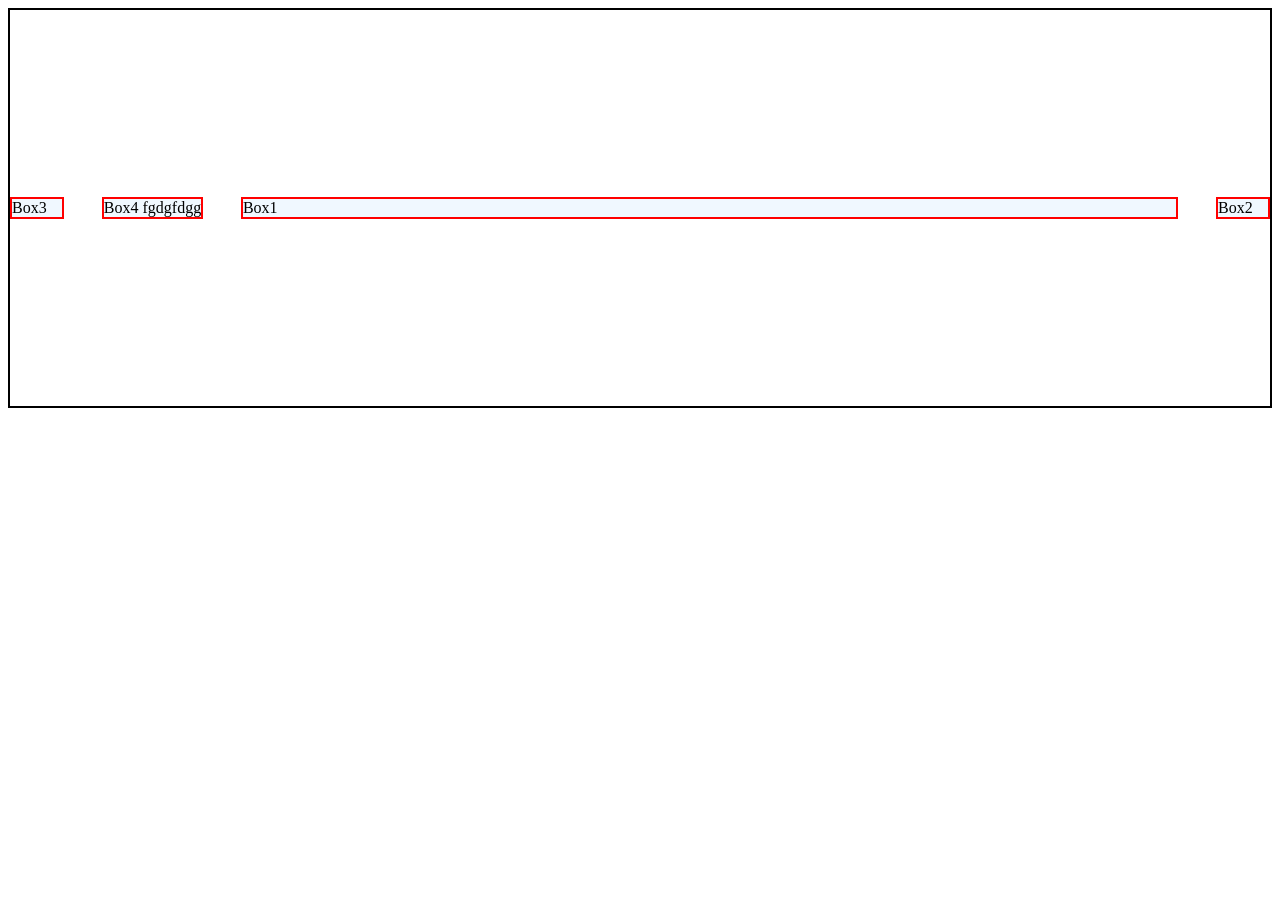
<file: Desktop/WEB-DEVLOPMENT/2.CSS/Lecture7-Flex Box/index.html>
<!DOCTYPE html>
<html lang="en">
  <head>
    <meta charset="UTF-8" />
    <meta http-equiv="X-UA-Compatible" content="IE=edge" />
    <meta name="viewport" content="width=device-width, initial-scale=1.0" />
    <title>Lecture 7</title>

    <style>
      .container {
        border: 2px solid black;
        height: 400px;
        display: flex;
        box-sizing: border-box;
        /* flex-direction: column; */
        /* flex-direction: row-reverse; */
        /* flex-direction: column-reverse; */
        /* flex-direction: row; */

        /* flex-wrap: wrap; */
        /* flex-wrap: nowrap; */
        /* flex-wrap: wrap-reverse; */

        /* flex-flow: row wrap; direction wrap */

        /* justify-content: flex-end;
            justify-content: center;
            justify-content: space-around;
            justify-content: space-evenly;
            justify-content: space-between; */
        /* justify-content: flex-start; */

        /* align-items: baseline; */
        /* align-items: flex-start; */
        /* align-items: flex-end; */
        /* align-items: stretch; */
        align-items: center;

        gap: 3%;

        /* align-content: flex-end; */
        /* align-content: space-around; */
        /* align-content: space-between; */
        /* align-content: stretch; */
        /* align-content: flex-start; */
        align-content: center;
      }

      .box {
        border: 2px solid red;
        background-color: aliceblue;
        width: 50px;
      }

      /* Flex Item Property  */
      #box1 {
        order: 1;
        flex-grow: 2;
      }

      #box2 {
        order: 1;
        /* flex-shrink: 2; */
      }

      #box3 {
        /* align-self: baseline; */
        /* align-self: flex-end; */
        /* align-self: flex-start; */
        /* align-self: stretch; */
        align-self: center;
      }

      #box4 {
        flex-basis: content;
      }
    </style>
  </head>
  <body>
    <!-- Flex -->
    <div class="container">
      <div class="box" id="box1">Box1</div>
      <div class="box" id="box2">Box2</div>
      <div class="box" id="box3">Box3</div>
      <div class="box" id="box4">Box4 fgdgfdgg</div>
    </div>
  </body>
</html>
</file>
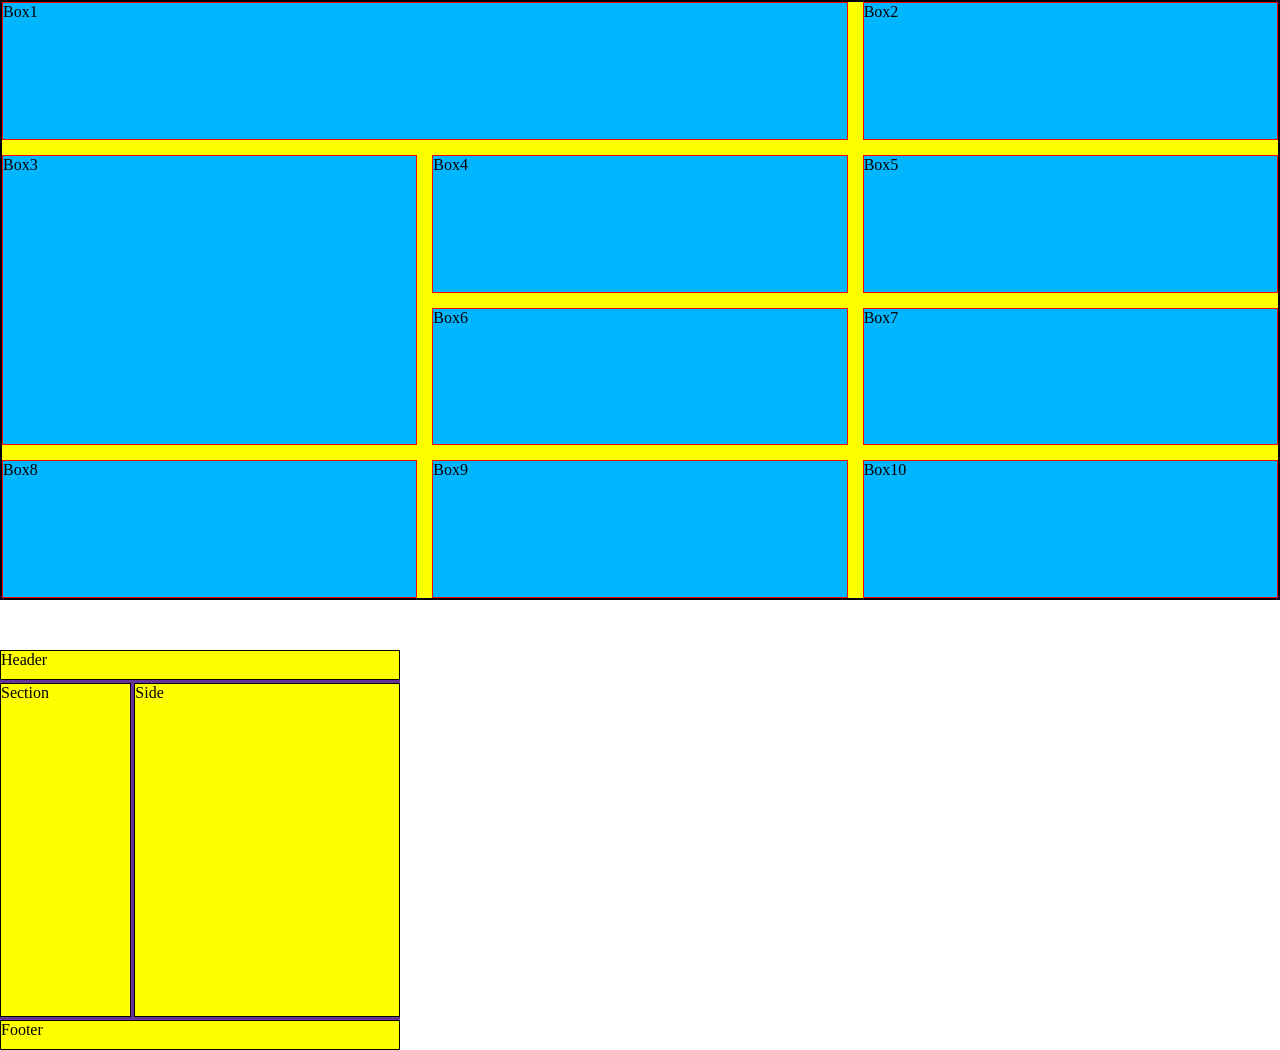
<file: Desktop/WEB-DEVLOPMENT/2.CSS/Lecture8-Grid/index.html>
<!DOCTYPE html>
<html lang="en">
  <head>
    <meta charset="UTF-8" />
    <meta http-equiv="X-UA-Compatible" content="IE=edge" />
    <meta name="viewport" content="width=device-width, initial-scale=1.0" />
    <title>Lecture8 - GRID</title>

    <style>
      * {
        margin: 0;
        padding: 0;
        box-sizing: border-box;
      }
      .container {
        background-color: yellow;
        height: 600px;
        border: 2px solid black;
        display: grid;

        /* create column  */
        grid-template-columns: 200px 200px 210px;

        grid-template-columns: 2fr repeat(2, 1fr);

        grid-template-columns: repeat(3, 1fr);

        /* create row */
        grid-template-rows: 90px 90px 90px 90px;
        grid-template-rows: repeat(4, 90px);
        grid-template-rows: 2fr repeat(3, 1fr);
        grid-template-rows: repeat(4, 1fr);
        /* GAP  */
        gap: 15px;
      }

      .box {
        background-color: rgb(0, 183, 255);
        border: 1px solid red;
        /* height: 100px; */
        /* width: 100px; */
      }

      #box1 {
        grid-column-start: 1;
        grid-column-end: 3;
      }

      #box3 {
        grid-row-start: 2;
        grid-row-end: 4;
      }
      .layout
      {
        display: grid;
        height: 400px;
        width: 400px;
        background-color: rebeccapurple;
        margin-top: 50px;
        grid-template-columns: repeat(3,1fr);
        grid-template-rows: 30px repeat(2,1fr) 30px;
        gap: 3px;
      }

      .item
      {
        background-color: yellow;
        border: 1px solid black;

      }
      #item1{
        grid-column-start: 1;
        grid-column-end: 4;
        
      }

      #item4{
        grid-column-start: 1;
        grid-column-end: 4;
        
      }

      #item2{
        grid-row-start: 2;
        grid-row-end: 4;
      }

      #item3{
        grid-row-start: 2;
        grid-row-end: 4;
        grid-column: 2/4;
      }
    </style>
  </head>
  <body>
    <div class="container">
      <div class="box" id="box1">Box1</div>
      <div class="box" id="box2">Box2</div>
      <div class="box" id="box3">Box3</div>
      <div class="box" id="box4">Box4</div>
      <div class="box" id="box5">Box5</div>
      <div class="box" id="box6">Box6</div>
      <div class="box" id="box7">Box7</div>
      <div class="box" id="box8">Box8</div>
      <div class="box" id="box9">Box9</div>
      <div class="box" id="box10">Box10</div>
    </div>

    <div class="layout">
        <div class="item" id="item1">Header</div>
        <div class="item" id="item2">Section</div>
        <div class="item" id="item3">Side</div>
        <div class="item" id="item4">Footer</div>
    </div>
  </body>
</html>
</file>
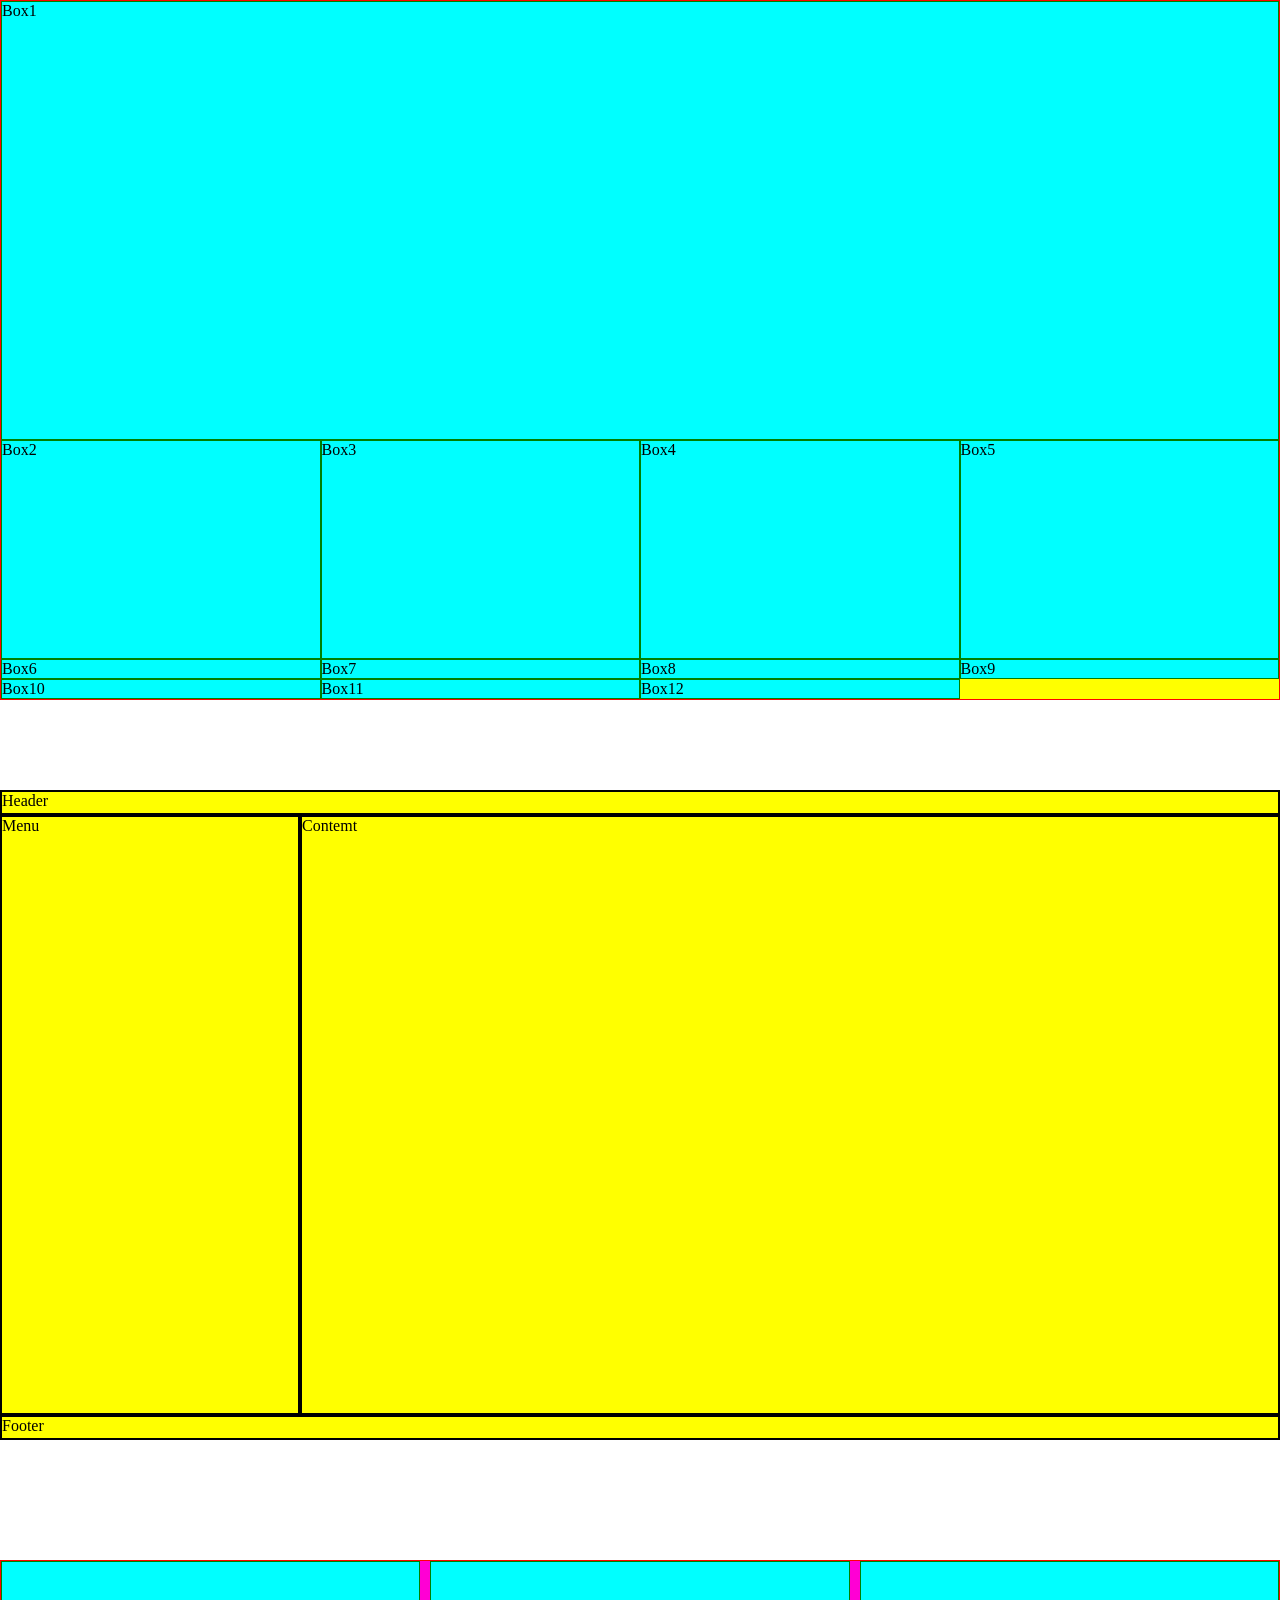
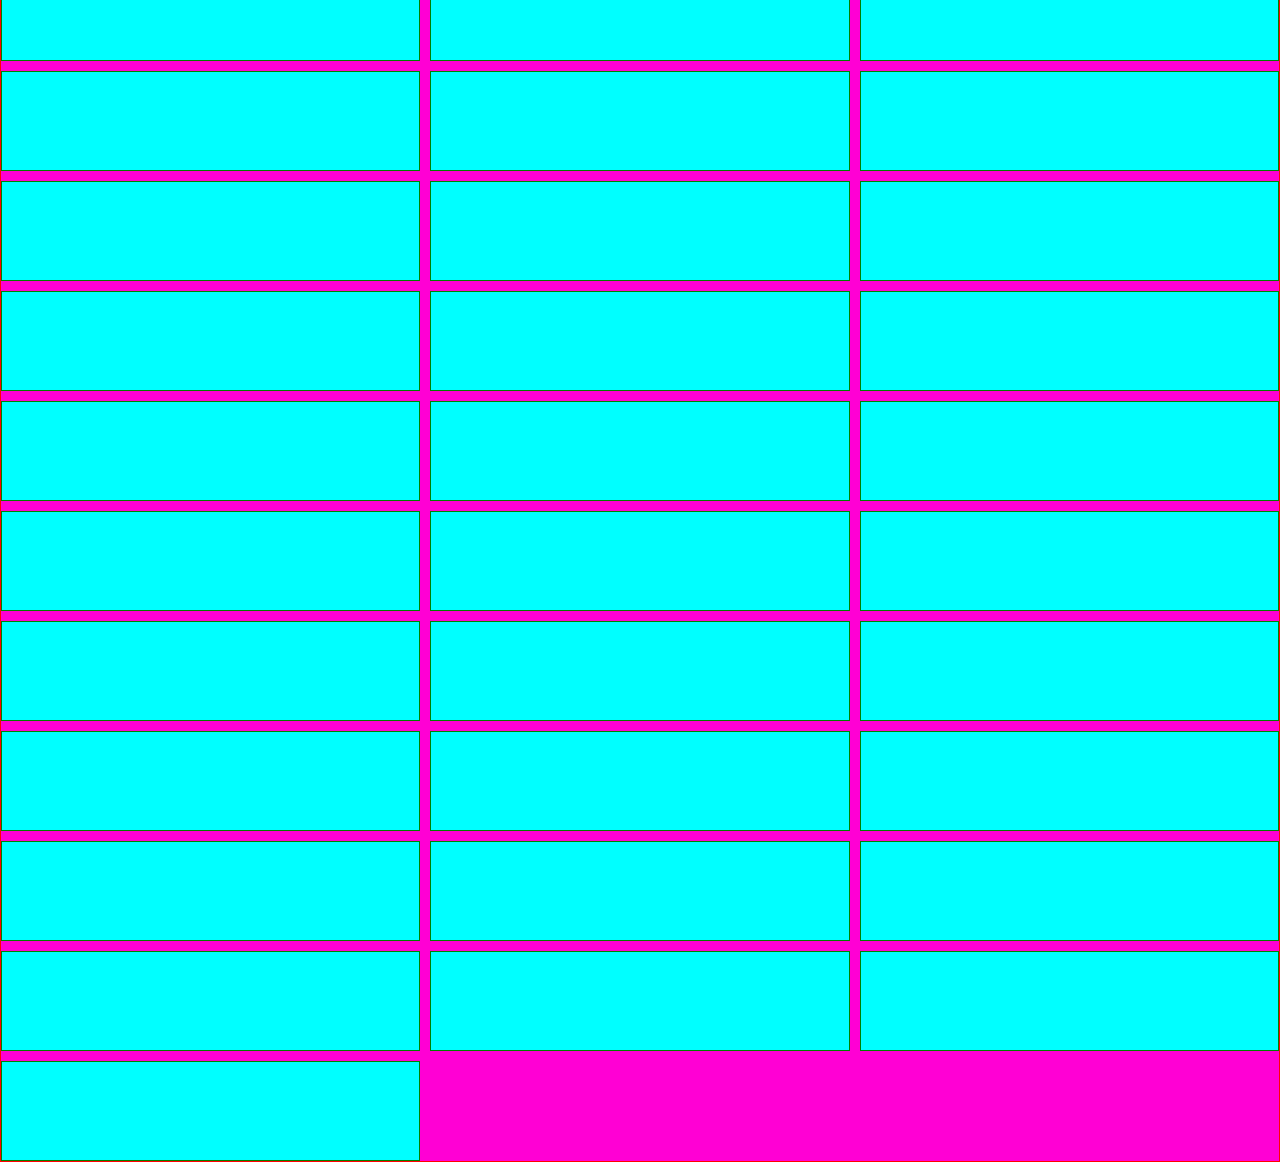
<file: Desktop/WEB-DEVLOPMENT/2.CSS/Lecture9-Grid&Responsive/index.html>
<!DOCTYPE html>
<html lang="en">
  <head>
    <meta charset="UTF-8" />
    <meta http-equiv="X-UA-Compatible" content="IE=edge" />
    <meta name="viewport" content="width=device-width, initial-scale=1.0" />
    <title>Lecture9</title>

    <style>
      * {
        padding: 0;
        margin: 0;
        box-sizing: border-box;
      }
      .container {
        height: 700px;
        border: 1px solid red;
        background-color: yellow;

        display: grid;

        grid-template: repeat(3, 1fr) / repeat(4, 1fr);
      }

      .box {
        border: 1px solid green;
        background-color: aqua;
      }

      #box1 {
        grid-area: 1/1/3/5;
      }

      .layout {
        height: 500px;
        background-color: red;
        display: grid;

        grid-template: 25px 600px 25px / repeat(3, 300px);
        grid-template-areas:
          "h h h h h h h h"
          "m c c c c c c c "
          "f f f f f f f f";
      }

      .header {
        grid-area: h;
      }
      .content {
        grid-area: c;
      }
      .menu {
        grid-area: m;
      }
      .footer {
        grid-area: f;
      }
      .layout div {
        background-color: yellow;
        border: 2px solid black;
      }

    /* grid auto row  */
    .wrapper{
        /* height: 700px; */
        border: 1px solid red;
        background-color: rgb(255, 0, 212);
        display: grid;
        gap: 10px;

        grid-template-columns: repeat(3,1fr);
        grid-auto-rows: minmax(100px,auto);
    }

    .item {
        border: 1px solid green;
        background-color: aqua;
      }
    </style>
  </head>
  <body>
    <!-- Grid Area  -->
    <div class="container">
      <div class="box" id="box1">Box1</div>
      <div class="box" id="box2">Box2</div>
      <div class="box" id="box3">Box3</div>
      <div class="box" id="box4">Box4</div>
      <div class="box" id="box5">Box5</div>
      <div class="box" id="box6">Box6</div>
      <div class="box" id="box7">Box7</div>
      <div class="box" id="box8">Box8</div>
      <div class="box" id="box9">Box9</div>
      <div class="box" id="box10">Box10</div>
      <div class="box" id="box11">Box11</div>
      <div class="box" id="box12">Box12</div>
    </div>
    <br /><br /><br /><br /><br />

    <!-- Grid Template Area -->
    <div class="layout">
      <div class="header">Header</div>
      <div class="menu">Menu</div>
      <div class="content">Contemt</div>
      <div class="footer">Footer</div>
    </div>

    <br /><br /><br /><br /><br />
    <br /><br /><br /><br /><br />
    <br /><br /><br /><br /><br />

    <div class="wrapper">
    <div class="item"></div>
    <div class="item"></div>
    <div class="item"></div>
    <div class="item"></div>
    <div class="item"></div>
    <div class="item"></div>
    <div class="item"></div>
    <div class="item"></div>
    <div class="item"></div>
    <div class="item"></div>
    <div class="item"></div>
    <div class="item"></div>
    <div class="item"></div>
    <div class="item"></div>
    <div class="item"></div>
    <div class="item"></div>
    <div class="item"></div>
    <div class="item"></div>
    <div class="item"></div>
    <div class="item"></div>
    <div class="item"></div>
    <div class="item"></div>
    <div class="item"></div>
    <div class="item"></div>
    <div class="item"></div>
    <div class="item"></div>
    <div class="item"></div>
    <div class="item"></div>
    <div class="item"></div>
    <div class="item"></div>
    <div class="item"></div>
    </div>
  </body>
</html>
</file>
<file: Desktop/WEB-DEVLOPMENT/2.CSS/CSS/styles.css>
* {
  margin:0;
  padding:0;
  box-sizing:border-box;
}

#wrapper{
  height:100vh;
  overflow-x:hidden;
  overflow-y:auto;
}

.container{
  height:100%;
  max-width:1200px;
  margin:0 auto;
  padding:20px;
}

.container h1{
  margin: 20px 100px;
  text-align: center;
  margin-bottom: 20px;
  font-size: 3rem;
}

.gallery{
  display: flex;
  flex-wrap: wrap;
  justify-content: space-between;
}


.card {
  width:32%;
  position:relative;
  margin-bottom: 20px;
  border-radius: 10px;
  overflow: hidden;
}
 
.card img{
  
  width:100%;
  height:100%;
  filter: grayscale(100%);
  box-shadow: 0 0 20px #333;
  object-fit: cover;
}

.card:hover {
  transform: scale(1.03);
  transition: 0.5s;
  filter: drop-shadow(0 0 10px #333);
}


.card:hover img {
  filter: grayscale(0%);
}

.card figcaption{
  position: absolute;
  bottom: 0;
  left: 0;
  padding: 25px;
  width: 100%;
  height: 20%;
  font-size: 16px;
  font-weight: 500;
  color: #fff;
  opacity: 0;
  border-radius: 0 0 10px 10px;
  background: linear-gradient(0deg, rgba(0, 0, 0, 0.5) 0%, rgba(255, 255, 255, 0) 100%);
  transition: 0.3s;
}

.card:hover figcaption {
  opacity: 1;
  transform: scale(1.03);
}
</file>
<file: Desktop/WEB-DEVLOPMENT/2.CSS/Lecture5-CSS Basics/style.css>
div{
    background-color: wheat;
    font-size: large;
    border: 5px solid #d45a64;
}

.divMember
{
    background-color: #000;
    color: aliceblue;

}
</file>
